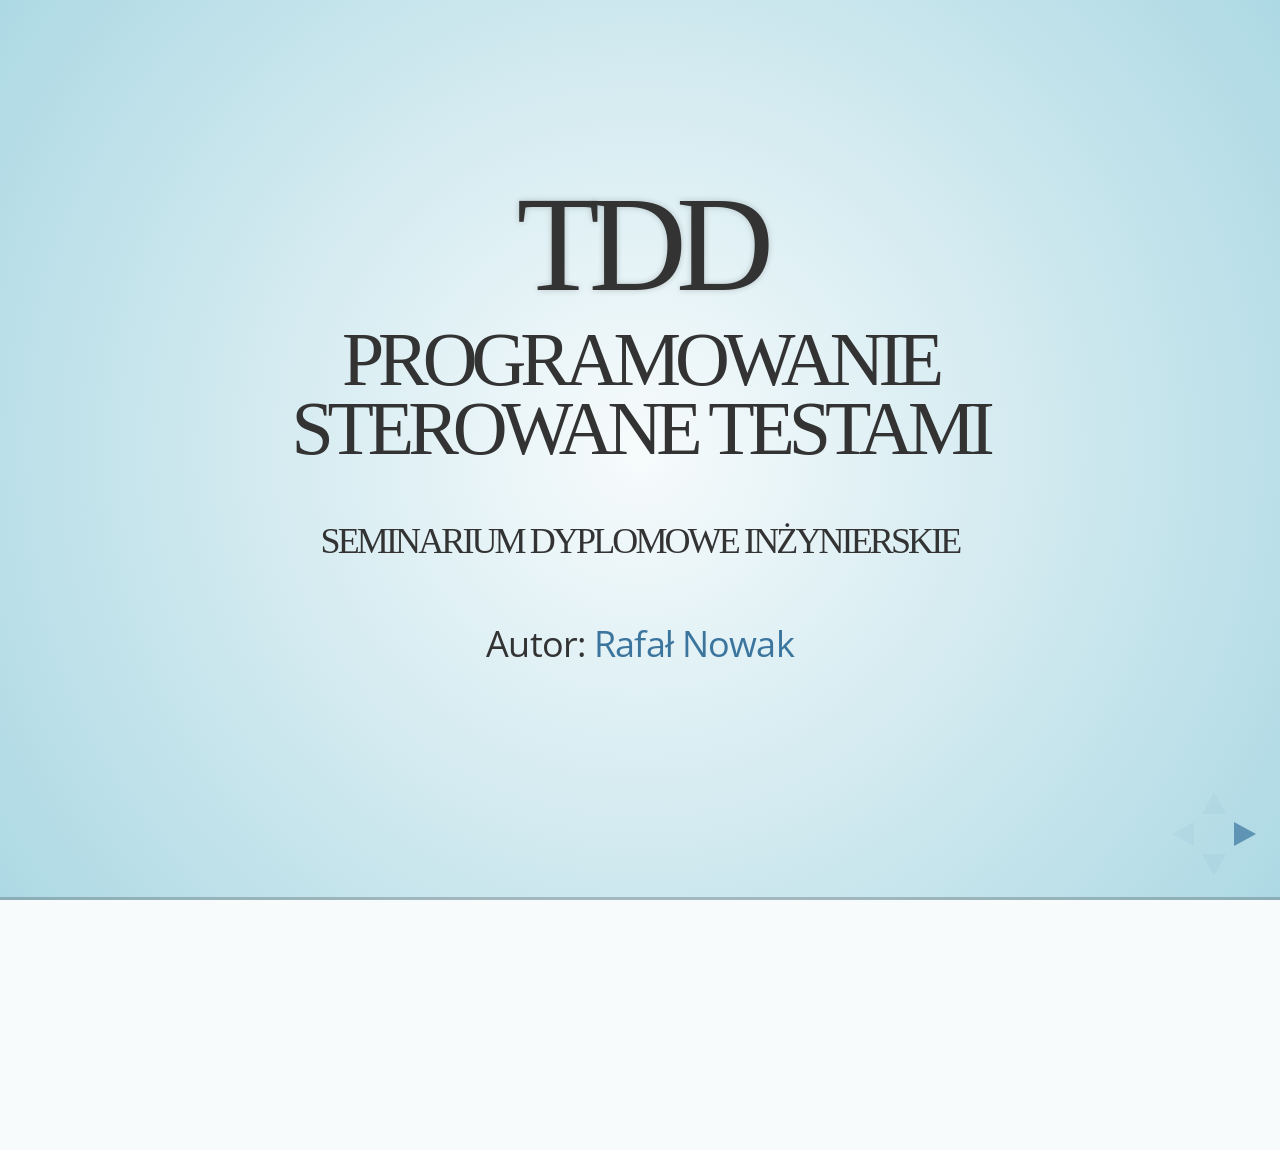
<file: index.html>
<!doctype html>
<html lang="en">

	<head>
		<meta charset="utf-8">

		<title>TDD - Programowanie Sterowane Testami - SDI</title>

		<meta name="description" content="Prezentacja utworzona na Seminarium Dyplomowe Inżynierskie - tematyka TDD">
		<meta name="author" content="Rafał Nowak">

		<meta name="apple-mobile-web-app-capable" content="yes" />
		<meta name="apple-mobile-web-app-status-bar-style" content="black-translucent" />

		<meta name="viewport" content="width=device-width, initial-scale=1.0, maximum-scale=1.0, user-scalable=no">

		<link rel="stylesheet" href="css/reveal.min.css">
		<link rel="stylesheet" href="css/theme/sky.css" id="theme">

		<!-- For syntax highlighting -->
		<link rel="stylesheet" href="lib/css/zenburn.css">

		<!-- moje style -->
		<link rel="stylesheet" href="lib/css/tdd.css">

		<!-- If the query includes 'print-pdf', include the PDF print sheet -->
		<script>
			if( window.location.search.match( /print-pdf/gi ) ) {
				var link = document.createElement( 'link' );
				link.rel = 'stylesheet';
				link.type = 'text/css';
				link.href = 'css/print/pdf.css';
				document.getElementsByTagName( 'head' )[0].appendChild( link );
			}
		</script>

		<!--[if lt IE 9]>
		<script src="lib/js/html5shiv.js"></script>
		<![endif]-->
	</head>

	<body>

		<div class="reveal">

			<!-- Any section element inside of this container is displayed as a slide -->
			<div class="slides">
				<section>
					<h1>TDD</h1>
					<h2>Programowanie sterowane testami</h2>
					<br/>
					<h5>Seminarium dyplomowe inżynierskie</h5>
					<br/>
					<p>
						Autor: <a href="http://rnowak.info">Rafał Nowak</a>
					</p>
				</section>

				<section>
					<h2>Agenda</h2>
					<ol>
						<li>Motywacja dla testów</li>
						<li>TDD - co to jest?</li>
						<li>Jak to zastosować?</li>
						<li>Zalety i wady TDD - podsumowanie</li>
					</ol>

					<aside class="notes">
						<ul>
							<li>Plan opowieści o TDD jest następujący: przedstawię motywację, która spowodowała, że taka metodyka w ogóle powstała</li>
							<li>Opowiem o samych testach automatycznych i przewagach nad testami manualnymi, do tego porównanie ich zalet i wad</li>
							<li>Następnie krótko przedstawię sposób w jaki można zastosować TDD</li>
							<li>W podsumowaniu opowiem o zaletach i wadach podejścia TDD</li>
						</ul>
					</aside>
				</section>

				<section>
					<section>
						<h2>Motywacja</h2>
						<p>
							Czyli dlaczego w ogóle warto zainteresować się testami automatycznymi i TDD w szczególności?
						</p>
						<aside class="notes">
							Wstęp do motywacji stojącej za testami automatycznymi oraz TDD.
						</aside>
					</section>

					<section>
						<h2>Potrzeba testowania</h2>
						<p>Dlaczego aplikacja powinna posiadać testy automatyczne?</p>
						<ul>
							<li class="fragment">Poziom złożoności oprogramowania jest coraz wyższy</li>
							<ul>
									<li class="fragment">Kilkaset tysięcy albo nawet kilka milionów linii kodu</li>
							</ul>
							<li class="fragment">Aplikacje często składają się z wielu modułów i warstw</li>
							<ul>
									<li class="fragment">Ale małe aplikacje również odnoszą korzyść</li>
							</ul>
							<li class="fragment">Zmienny zespół pracujący nad projektem</li>
							<li class="fragment">Projekty utrzymaniowe</li>
						</ul>
						<aside class="notes">
							<ul>
								<li>Aplikacje stają się na tyle duże, że konieczne jest ich rozdzielanie na wiele modułów i warstw</li>
								<li>Nad każdym z takich modułów i ich warstw może pracować inny zespół</li>
								<li>Zespół taki co gorsza potrafi się zmienić w czasie trwania projektu</li>
								<li>A innym razem do projektu trzeba powrócić po dużym okresie bezczynności</li>
							</ul>
						</aside>
					</section>

					<section>
						<h2>Co zyskujemy dzięki testom?</h2>
						<ul>
							<li class="fragment">Pewność, że kod działa zgodnie z założeniami</li>
							<li class="fragment">Specyfikacja działania</li>
							<li class="fragment">"Siatka bezpieczeństwa"</li>
						</ul>
						<aside class="notes">
							<ul>
								<li>Testy powodują, że wiemy iż funkcjonalność, którą piszemy jest prawidłowa, gdyż testy przechodzą :)</li>
								<li>Co równie ważne, zestaw testów jednostkowych i integracyjnych może być traktowany jako specyfikacja pewnych funkcjonalności i tego jak działają.</li>
								<li>Zyskujemy dzięki nim większą pewność siebie.</li>
								<li>Dodatkowo stanowią swoistą siatkę bezpieczeństwa dla dalszego refaktoringu i innych zmian w kodzie.</li>
							</ul>
						</aside>
					</section>
				</section>

				<section>
					<section>
						<h2>Testy manualne?</h2>
					</section>

					<section>
						<h2>Różnice</h2>
						<ul>
							<li class="fragment">Skupiają się na testach funkcjonalności</li>
							<li class="fragment">Nie zawsze sprawdzają każdy warunek</li>
							<li class="fragment">Często wykonywane w innym zespole</li>
							<li class="fragment">Dłuższy czas oczekiwania na informację zwrotną</li>
							<li class="fragment">Wolniejsze</li>
							<li class="fragment">Droższe</li>
						</ul>
						<aside class="notes">
							<ul>
								<li>Testy manualne skupiają się na testowaniu całych funkcjonalności i ścieżek w aplikacji.</li>
								<li>Nie testują konkretnych metod, działają na zasadzie białej skrzynki.</li>
								<li>Czasem pewne warunki i dane wejściowe są pomijane - różne powody.</li>
								<li>Dłuższy czas pomiędzy powstaniem kodu a wynikiem testów.</li>
								<li>Efektywnie droższe w procesie niż tworzenie kodu testowego.</li>
						</aside>
					</section>

					<section>
						<h3>Dlatego testy automatyczne</h3><h3>zyskują na popularności</h3>
            <p>Jednak testy manualne nie zostają całkiem porzucone</p>
					</section>
				</section>

				<section>
					<section>
						<h2>Struktura testów</h2>
					</section>

					<section>
						<h2>Piramida testów</h2>
						<img width="500" height="530" style="border:none; background:none; box-shadow:none;" src="lib/img/testpyramid.png" alt="pyramid" />
					</section>

					<section>
						<h2>Odwrócona piramida</h2>
						<img width="500" height="530" style="border:none; background:none; box-shadow:none;" src="lib/img/cone.png" alt="cone" />
					</section>


					<section>
						<h2>"Antywzorzec"</h2>
						<img width="500" height="530" style="border:none; background:none; box-shadow:none;" src="lib/img/anti.png" alt="anti" />
					</section>
				</section>

				<section>
					<h2>Miejsce na TDD</h2>
					<p>U podstaw piramidy</p>

					<aside class="notes">
						<ul>
							<li>TDD opiera się na testach jednostkowych</li>
							<li>Dlatego, że są szybkie i dają natychmiastową odpowiedź</li>
							<li>Dzięki temu cały cykl tej metody jest bardzo krótki</li>
						</ul>
					</aside>
				</section>

				<section>
					<section>
						<h2>TDD</h2>
						<p>Czyli odmienne podejście</p>
						<ul>
							<li class="fragment">Najpierw powstaje test</li>
							<li class="fragment">Następnie powstaje kod</li>
							<li class="fragment">Na końcu następuje refaktoring</li>
						</ul>
						<aside class="notes">
							<ul>
								<li>TDD wymusza na programiście odmienny tok myślenia</li>
								<li>Należy skupić się na planowanej funckjonalności</li>
								<li>I tym jak powinna działać</li>
								<li>I na podstawie tego napisać odpowiednie testy.</li>
								<li>Na końcu refaktoring aby usunąć duplikację.</li>
							</ul>
						</aside>
					</section>
					<section>
						<h2>Historia</h2>
						<ul>
							<li class="fragment">eXtreme Programming - 1999</li>
							<li class="fragment">Kent Beck - Test Driven Development by Example - 2003</li>
						</ul>
						<aside class="notes">
							<ul>
								<li>Od początku związane z ruchem programowania ekstremalnego.</li>
								<li>Opisane i odkryte na nowo przez Kenta Becka w jego słynnej książce o danym tytule.</li>
								<li>Od tej pory znajduje coraz szersze grono entuzjastów, chociaż nie każdy daje się przekonać.</li>
						</aside>
					</section>
				</section>

				<section>
					<section>
						<h2>Prawa TDD</h2>
					</section>

					<section>
						<h2>1.</h2>
						<blockquote>
							Nie można napisać kodu produkcyjnego, dopóki nie istnieje test kończący się porażką.
						</blockquote>
					</section>

					<section>
						<h2>2.</h2>
						<blockquote>
							Nie należy pisać więcej kodu testowego niż jest to konieczne, aby któryś test zakończył się porażką.
						</blockquote>
					</section>

					<section>
						<h2>3.</h2>
						<blockquote>
							Należy pisać tylko tyle kodu produkcyjnego, aby powodował on, że testy zaczną kończyć się powodzeniem.
						</blockquote>
					</section>
				</section>

				<section>
					<h3>To one definiują cykl TDD</h3>
				</section>

				<section>
					<section>
						<h2>Podstawowy cykl TDD</h2>
						<p>Składa się z trzech powtarzanych faz</p>
						<ul>
							<li class="fragment highlight-red">Red</li>
							<li class="fragment highlight-green">Green</li>
							<li class="fragment grow">Refactor</li>
						</ul>

						<aside class="notes">
							Cykl TDD składa się z trzech podstawowych faz, które powtarzan są wielokrotnie podczas
							procesu tworzenia aplikacji.
						</aside>
					</section>
				</section>

				<section>
					<section data-background="#ff5a5a">
						<h2>Faza czerwona - "red"</h2>
						<img style="border:none; background:none; box-shadow:none;" src="lib/img/redtest.png" alt="redtest" />
					</section>

					<section data-background="#ff5a5a">
							<h2>Opis fazy</h2>
							<ul>
								<li class="fragment">Utworzenie testów, które <strong>nie przechodzą</strong></li>
								<li class="fragment">Nie warto pisać zbyt wielu "czerwonych" testów</li>
							</ul>

							<aside class="notes">
								<ul>
									<li>Wystarczy utworzyć jeden test, który nie kończy się powodzeniem.</li>
									<li>Czerwony, ponieważ tak pokazuje IDE :)</li>
									<li>Nie warto tworzyć zbyt wielu takich testów, aby cykl był krótki.</li>
								</ul>
							</aside>
					</section>

					<section data-background="#ff5a5a">
						<h2>Co zyskujemy?</h2>
						<ul>
							<li class="fragment">Gotowa specyfikacja</li>
							<li class="fragment">Skupienie się na projektowanym kodzie</li>
							<li class="fragment">Chwila na pomyślenie nad dalszym kierunkiem</li>
						</ul>

						<aside class="notes">
							<ul>
								<li>Test stanowi opis działania pewnej funkcjonalności.</li>
								<li>Pisząc test jako pierwszy skupiamy się na architekturze kodu.</li>
								<li>Dzięki temu jest czas na refleksę nad dalszą droga rozwoju funkcjonalności.</li>
							</ul>
						</aside>
					</section>
				</section>

				<section>
					<section data-background="#5aff5a">
						<h2>Faza zielona - "Green"</h2>
						<img style="border:none; background:none; box-shadow:none;" src="lib/img/greentest.png" alt="greentest" />
					</section>

					<section data-background="#5aff5a">
						<h2>Opis fazy</h2>
						<ul>
							<li class="fragment">Właściwy etap kodowania</li>
							<li class="fragment">Tworzymy tylko tyle kodu, aby test się udał</li>
							<li class="fragment">I nic więcej!</li>
						</ul>

						<aside class="notes">
							<ul>
								<li>Tutaj następuje całe programowanie funkcjonalności do testów.</li>
								<li>Nie można tworzyć więcej kodu niż powinniśmy, aby test przechodził.</li>
								<li>Wystarczy minimalna ilość kodu aby test był zielony.</li>
								<li>Refaktoring zostawiamy na potem.</li>
							</ul>
						</aside>
					</section>

					<section data-background="#5aff5a">
						<h2>Efekt</h2>
						<ul>
							<li class="fragment">Nowa funkcjonalność zaczyna działać</li>
							<li class="fragment">Nie zepsuto nic z dotychczasowego kodu</li>
						</ul>

						<aside class="notes">
							<ul>
								<li>Przechodzący test świadczy o tym, że to co napisaliśmy działa i jest poprawne.</li>
								<li>Uruchamiając cały zestaw testów zyskujemy pewność, że nic nie zepsuliśmy.</li>
								<li>Dlatego ważne jest aby testy były krótkie!</li>
							</ul>
						</aside>
					</section>
				</section>

				<section>
					<section>
						<h2>Faza "refactor"</h2>
					</section>

					<section>
						<h2>Czyli poprawianie nowego kodu</h2>
					</section>

					<section>
						<h2>Cele</h2>
						<ul>
							<li class="fragment">Usunięcie duplikacji</li>
							<li class="fragment">Reużywalność kodu</li>
							<li class="fragment">Osiągnięcie elegancji rozwiązania</li>
							<li class="fragment">Zmiana struktury metod i klas</li>
						</ul>

						<aside class="notes">
							<ul>
								<li>Wg praw TDD Kenta Becka nr 1 to usunięcie duplikacji.</li>
								<li>Staramy się, aby nowy kod był maksymalnie reużywalny.</li>
								<li>Dodatkowo dążymy do osiągnięcia elegancji rozwiązania.</li>
								<li>Często pociąga za sobą zmiany w strukturze kodu.</li>
							</ul>
						</aside>
					</section>
				</section>

				<section>
					<h2>Cykl TDD jest powtarzany wielokrotnie!</h2>
					<img style="border:none; background:none; box-shadow:none;" src="lib/img/cycle.png" alt="cycle" />

					<aside class="notes">
						Warto nadmienić, iż cały cykl powinien być bardzo krótki, dzięki współczesnym narzedziom wynosi wręcz
						kilka minut. Dobrze napisany test jednostkowy uruchamai się milisekundy.
					</aside>
				</section>

	<!--

				<section>
					<h2>Pretty Code</h2>
					<pre><code data-trim contenteditable>
function linkify( selector ) {
  if( supports3DTransforms ) {

    var nodes = document.querySelectorAll( selector );

    for( var i = 0, len = nodes.length; i &lt; len; i++ ) {
      var node = nodes[i];

      if( !node.className ) {
        node.className += ' roll';
      }
    }
  }
}

				<!-- <section>
					<h2>Export to PDF</h2>
					<p>Presentations can be <a href="https://github.com/hakimel/reveal.js#pdf-export">exported to PDF</a>, below is an example that's been uploaded to SlideShare.</p>
					<iframe id="slideshare" src="http://www.slideshare.net/slideshow/embed_code/13872948" width="455" height="356" style="margin:0;overflow:hidden;border:1px solid #CCC;border-width:1px 1px 0;margin-bottom:5px" allowfullscreen> </iframe>
					<script>
						document.getElementById('slideshare').attributeName = 'allowfullscreen';
					</script>
				</section> -->


				<section>
					<section>
						<h2>Zalety i wady</h2>
						<aside class="notes">
							<ul>
								<li>Nie jest to krystalicznie czyste rozwiązanie</li>
								<li>Wzbudza dużo kontrowersji</li>
								<li>Wymaga nowego sposobu myślenia</li>
							</ul>
						</aside>
					</section>

					<section>
						<h2>Zalety</h2>
						<ul>
							<li class="fragment">Szybka informacja zwrotna</li>
							<li class="fragment">Wysokie pokrycie testami</li>
							<li class="fragment">Niemal gotowa specyfikacja</li>
							<li class="fragment">Pewność siebie i kodu</li>
							<li class="fragment">Przemyślane i luźno powiązane klasy</li>
						</ul>
						<aside class="notes">
							<ul>
								<li>Cykl TDD jest bardzo krótki dlatego informacja o działaniu lub nie jest bardzo szybka</li>
								<li>Dzięki TDD prawie cały powstały kod jest od razu pokryty testami, dzięki czemu poziom tego pokrycia jest wysoki</li>
								<li>Działające przypadki testowe stanowią częśc specyfikacji systemu</li>
								<li>Najważniejsze jest to, że TDD zwiększa pewność siebie i powstałego kodu, dzięki temu wiadomo, że on działa</li>
								<li>Projekt klas i ich powiązań jest dużo bardziej elegancki, gdyż testy niejako to wymuszają.</li>
							</ul>
						</aside>
					</section>

					<section>
						<h2>Wady</h2>
						<ul>
							<li class="fragment">Wymaga zupełnie nowego podejścia</li>
							<li class="fragment">Wyższe początkowe koszty</li>
							<li class="fragment">Ryzyko "zabetonowania" kodu</li>
							<li class="fragment">Możliwy kod niskiej jakości</li>
						</ul>
						<aside class="notes">
							<ul>
								<li>TDD to zupełnie nowy sposób myślenia i kodzenia, wymaga przestawienia swojego umysłu na nowe tory.</li>
								<li>Koszty TDD mogą być z początku wysokie, ponieważ wymagane jest utworzenie testów jako pierwszych i może minąć wiele cykli, zanim powstanie pełnoprawny kod produkcyjny</li>
								<li>Jeśli testy zbyt mocno polegają na węwnetrznej implementacji klas, istnieje możliwość zabetonowania ich kodu, czyli napisania testów, które nie pozwalają na żadne zmiany i refaktoring</li>
								<li>Tak samo zbyt duży "overengineering" kodu może spowodować powstanie kodu, który będzie miał za dużo warstw abstrakcji i interfejsów, co ostatecznie zaciemnia cały projekt.</li>
							</ul>
						</aside>
					</section>

				</section>

				<section>
					<section>
						<h2>Źródła</h2>
					</section>

					<section>
						<h3>Kent Beck</h3>
						<h3>Test Driven Development: By Example</h3>
						<img width="260" height="325" src="lib/img/kentbeck.jpeg" alt="beck" />
					</section>

					<section>
						<h3>Robert C. Martin</h3>
						<h3>Clean Code</h3>
						<img width="260" height="325" src="lib/img/cleancode.jpeg" alt="cleancode" />
					</section>

					<section>
						<h3>Vincent Massol</h3>
						<h3>JUnit in Action</h3>
						<img width="260" height="325" src="lib/img/junit.jpg" alt="cleancode" />
					</section>

					<section>
						<h3>Martin Fowler</h3>
						<h3><a href="http://martinfowler.com/">http://martinfowler.com/</a></h3>
					</section>
				</section>

				<section>
					<h1>Dziękuję za uwagę</h1>
					<h3>Rafał Nowak / <a href="http://rnowak.info">rnowak.info</a> </h3>
					<p><a href="http://rafalnowak.github.io/TDD-Presentation">http://rafalnowak.github.io/TDD-Presentation</a></p>
				</section>

			</div>

		</div>

		<script src="lib/js/head.min.js"></script>
		<script src="js/reveal.min.js"></script>

		<script>

			// Full list of configuration options available here:
			// https://github.com/hakimel/reveal.js#configuration
			Reveal.initialize({
				controls: true,
				progress: true,
				history: true,
				center: true,

				theme: Reveal.getQueryHash().theme, // available themes are in /css/theme
				transition: Reveal.getQueryHash().transition || 'default', // default/cube/page/concave/zoom/linear/fade/none

				// Parallax scrolling
				// parallaxBackgroundImage: 'https://s3.amazonaws.com/hakim-static/reveal-js/reveal-parallax-1.jpg',
				// parallaxBackgroundSize: '2100px 900px',

				// Optional libraries used to extend on reveal.js
				dependencies: [
					{ src: 'lib/js/classList.js', condition: function() { return !document.body.classList; } },
					{ src: 'plugin/markdown/marked.js', condition: function() { return !!document.querySelector( '[data-markdown]' ); } },
					{ src: 'plugin/markdown/markdown.js', condition: function() { return !!document.querySelector( '[data-markdown]' ); } },
					{ src: 'plugin/highlight/highlight.js', async: true, callback: function() { hljs.initHighlightingOnLoad(); } },
					{ src: 'plugin/zoom-js/zoom.js', async: true, condition: function() { return !!document.body.classList; } },
					{ src: 'plugin/notes/notes.js', async: true, condition: function() { return !!document.body.classList; } }
				]
			});

		</script>

	</body>
</html>
</file>
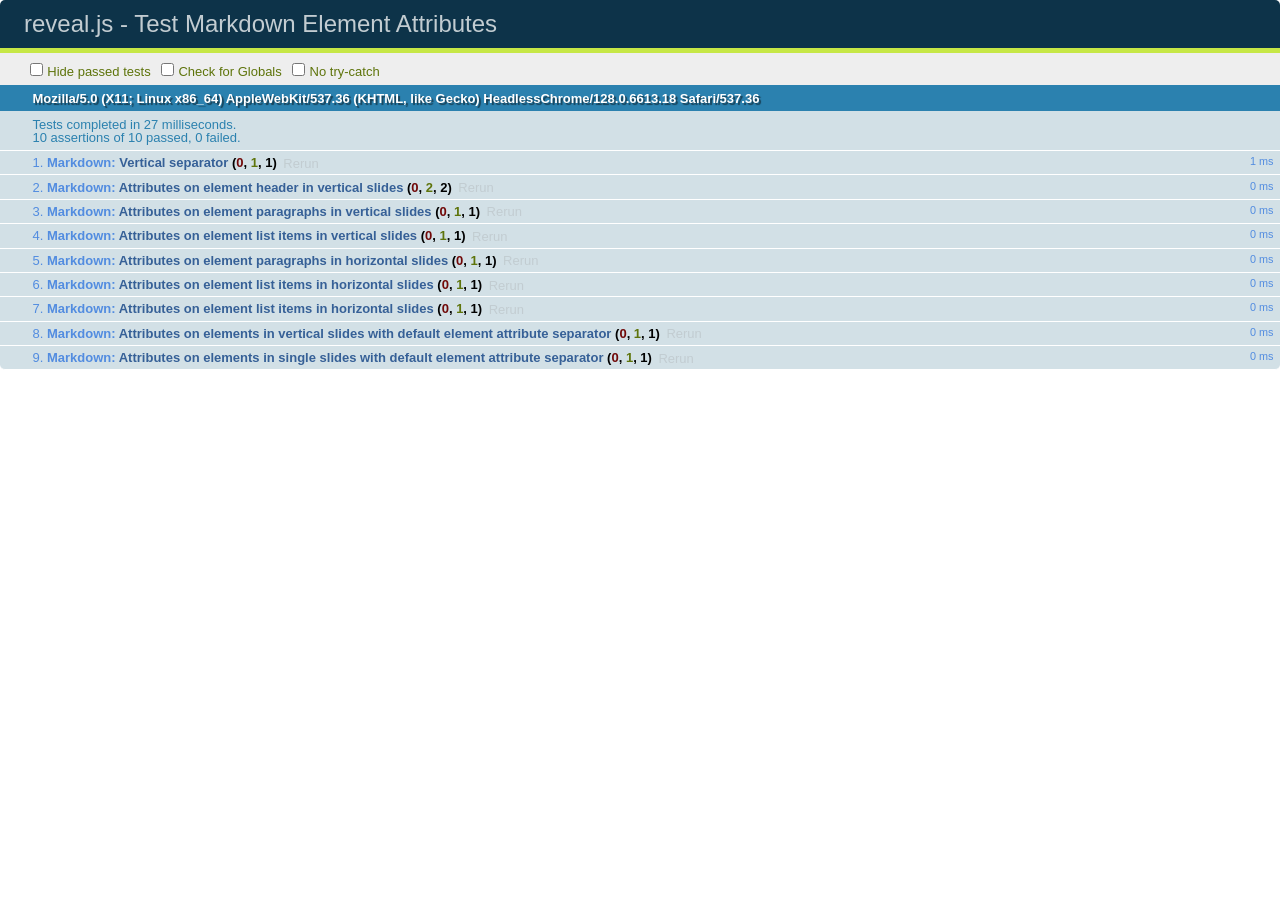
<file: test/test-markdown-element-attributes.html>
<!doctype html>
<html lang="en">

	<head>
		<meta charset="utf-8">

		<title>reveal.js - Test Markdown Element Attributes</title>

		<link rel="stylesheet" href="../css/reveal.min.css">
		<link rel="stylesheet" href="qunit-1.12.0.css">
	</head>

	<body style="overflow: auto;">

		<div id="qunit"></div>
		<div id="qunit-fixture"></div>

		<div class="reveal" style="display: none;">

			<div class="slides">

				<!-- <section data-markdown="example.md" data-separator="^\n\n\n" data-vertical="^\n\n"></section> -->

				<!-- Slides are separated by newline + three dashes + newline, vertical slides identical but two dashes -->
				<section data-markdown data-separator="^\n---\n$" data-vertical="^\n--\n$" data-element-attributes="{_\s*?([^}]+?)}">>
					<script type="text/template">
						## Slide 1.1
						<!-- {_class="fragment fade-out" data-fragment-index="1"} -->

						--

						## Slide 1.2
						<!-- {_class="fragment shrink"} -->

						Paragraph 1
						<!-- {_class="fragment grow"} -->

						Paragraph 2
						<!-- {_class="fragment grow"} -->

						- list item 1 <!-- {_class="fragment roll-in"} -->
						- list item 2 <!-- {_class="fragment roll-in"} -->
						- list item 3 <!-- {_class="fragment roll-in"} -->


						---

						## Slide 2


						Paragraph 1.2  
						multi-line <!-- {_class="fragment highlight-red"} -->

						Paragraph 2.2 <!-- {_class="fragment highlight-red"} -->

						Paragraph 2.3 <!-- {_class="fragment highlight-red"} -->

						Paragraph 2.4 <!-- {_class="fragment highlight-red"} -->

						- list item 1 <!-- {_class="fragment highlight-green"} -->
						- list item 2<!-- {_class="fragment highlight-green"} -->
						- list item 3<!-- {_class="fragment highlight-green"} -->
						- list item 4
						<!-- {_class="fragment highlight-green"} -->
						- list item 5<!-- {_class="fragment highlight-green"} -->

						Test

						![Example Picture](examples/assets/image2.png)
						<!-- {_class="reveal stretch"} -->

					</script>
				</section>



				<section 	data-markdown data-separator="^\n\n\n"
									data-vertical="^\n\n"
									data-notes="^Note:"
									data-charset="utf-8">
					<script type="text/template">
						# Test attributes in Markdown with default separator
						## Slide 1 Def <!-- .element: class="fragment highlight-red" data-fragment-index="1" -->


						## Slide 2 Def
						<!-- .element: class="fragment highlight-red" -->

					</script>
				</section>

				<section data-markdown>
				  <script type="text/template">
					## Hello world
					A paragraph
					<!-- .element: class="fragment highlight-blue" -->
				  </script>
				</section>

				<section data-markdown>
				  <script type="text/template">
					## Hello world

					Multiple  
					Line
					<!-- .element: class="fragment highlight-blue" -->
				  </script>
				</section>

				<section data-markdown>
				  <script type="text/template">
					## Hello world

					Test<!-- .element: class="fragment highlight-blue" -->

					More Test
				  </script>
				</section>


			</div>

		</div>

		<script src="../lib/js/head.min.js"></script>
		<script src="../js/reveal.min.js"></script>
		<script src="../plugin/markdown/marked.js"></script>
		<script src="../plugin/markdown/markdown.js"></script>
		<script src="qunit-1.12.0.js"></script>

		<script src="test-markdown-element-attributes.js"></script>

	</body>
</html>
</file>
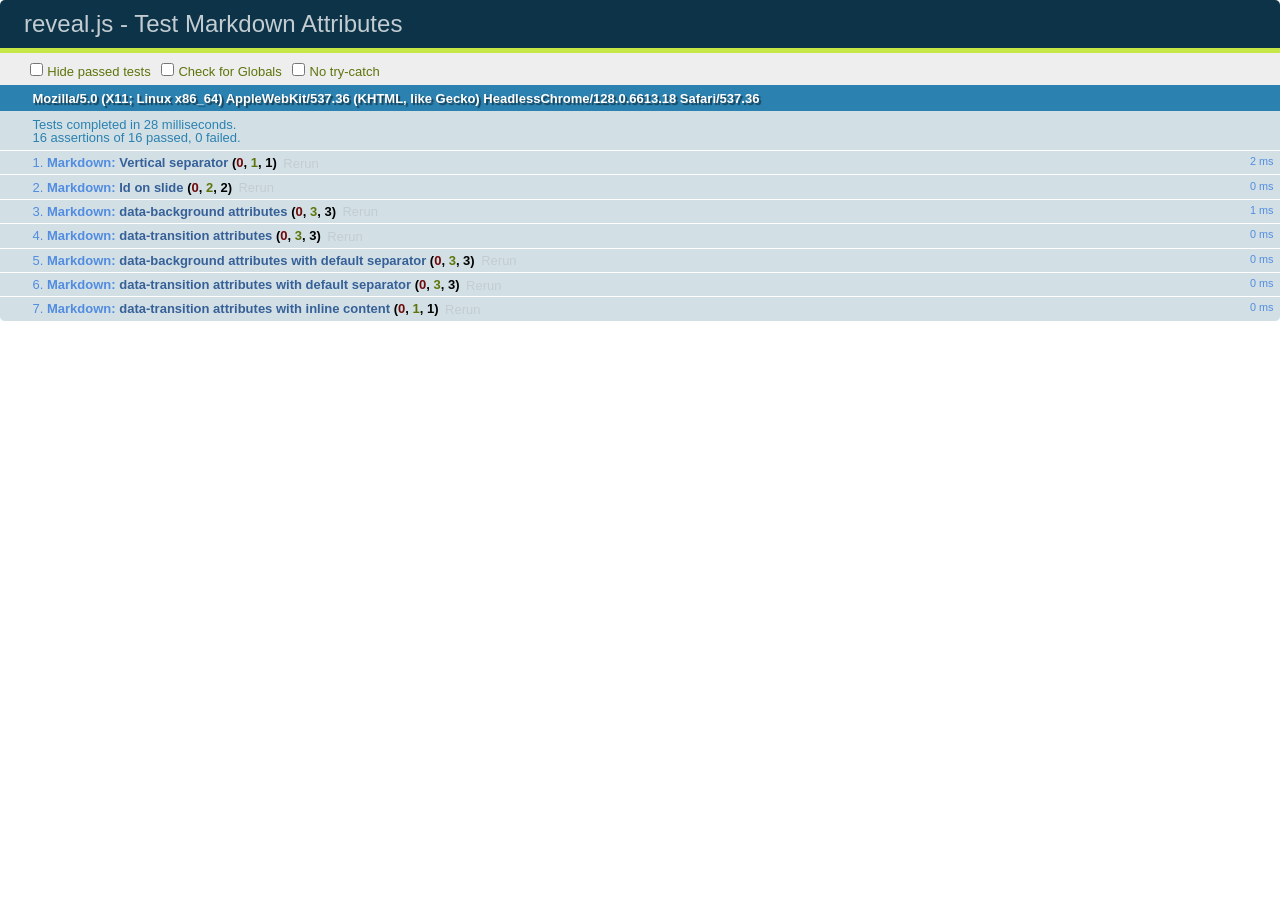
<file: test/test-markdown-slide-attributes.html>
<!doctype html>
<html lang="en">

	<head>
		<meta charset="utf-8">

		<title>reveal.js - Test Markdown Attributes</title>

		<link rel="stylesheet" href="../css/reveal.min.css">
		<link rel="stylesheet" href="qunit-1.12.0.css">
	</head>

	<body style="overflow: auto;">

		<div id="qunit"></div>
		<div id="qunit-fixture"></div>

		<div class="reveal" style="display: none;">

			<div class="slides">

				<!-- <section data-markdown="example.md" data-separator="^\n\n\n" data-vertical="^\n\n"></section> -->

				<!-- Slides are separated by three lines, vertical slides by two lines, attributes are one any line starting with (spaces and) two dashes -->
				<section 	data-markdown data-separator="^\n\n\n"
									data-vertical="^\n\n"
									data-notes="^Note:"
									data-attributes="--\s(.*?)$"
									data-charset="utf-8">
					<script type="text/template">
						# Test attributes in Markdown
						## Slide 1



						## Slide 2
						<!-- -- id="slide2" data-transition="zoom" data-background="#A0C66B" -->


						## Slide 2.1
						<!-- -- data-background="#ff0000" data-transition="fade" -->


						## Slide 2.2
						[Link to Slide2](#/slide2)



						## Slide 3
						<!-- -- data-transition="zoom" data-background="#C6916B" -->



						## Slide 4
					</script>
				</section>

				<section 	data-markdown data-separator="^\n\n\n"
									data-vertical="^\n\n"
									data-notes="^Note:"
									data-charset="utf-8">
					<script type="text/template">
						# Test attributes in Markdown with default separator
						## Slide 1 Def



						## Slide 2 Def
						<!-- .slide: id="slide2def" data-transition="concave" data-background="#A7C66B" -->


						## Slide 2.1 Def
						<!-- .slide: data-background="#f70000" data-transition="page" -->


						## Slide 2.2 Def
						[Link to Slide2](#/slide2def)



						## Slide 3 Def
						<!-- .slide: data-transition="concave" data-background="#C7916B" -->



						## Slide 4
					</script>
				</section>

				<section data-markdown>
					<script type="text/template">
						<!-- .slide: data-background="#ff0000" -->
						## Hello world
					</script>
				</section>

				<section data-markdown>
					<script type="text/template">
						## Hello world
						<!-- .slide: data-background="#ff0000" -->
					</script>
				</section>

				<section data-markdown>
					<script type="text/template">
						## Hello world

						Test
						<!-- .slide: data-background="#ff0000" -->

						More Test
					</script>
				</section>

			</div>

		</div>

		<script src="../lib/js/head.min.js"></script>
		<script src="../js/reveal.min.js"></script>
		<script src="../plugin/markdown/marked.js"></script>
		<script src="../plugin/markdown/markdown.js"></script>
		<script src="qunit-1.12.0.js"></script>

		<script src="test-markdown-slide-attributes.js"></script>

	</body>
</html>
</file>
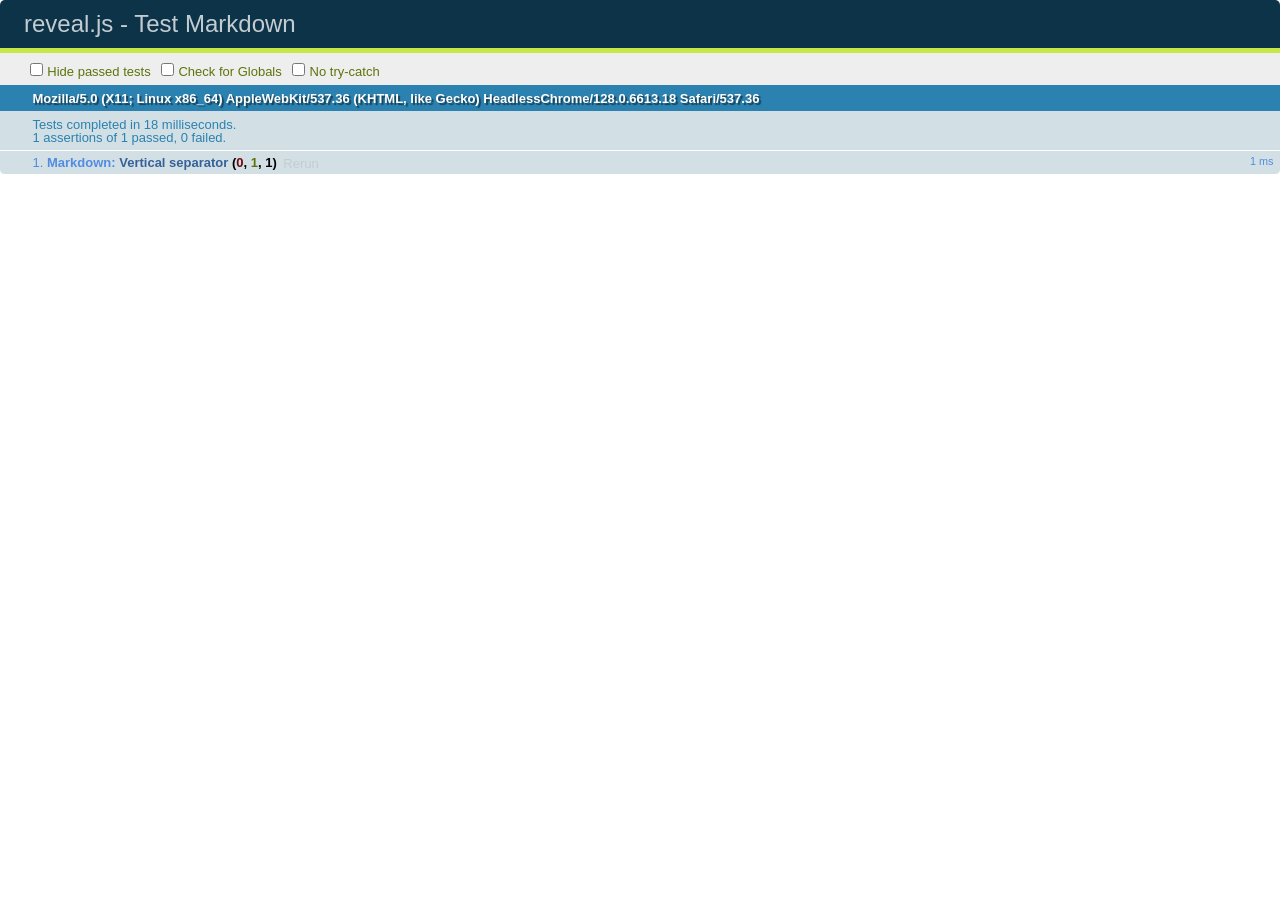
<file: test/test-markdown.html>
<!doctype html>
<html lang="en">

	<head>
		<meta charset="utf-8">

		<title>reveal.js - Test Markdown</title>

		<link rel="stylesheet" href="../css/reveal.min.css">
		<link rel="stylesheet" href="qunit-1.12.0.css">
	</head>

	<body style="overflow: auto;">

		<div id="qunit"></div>
  		<div id="qunit-fixture"></div>

		<div class="reveal" style="display: none;">

			<div class="slides">

				<!-- <section data-markdown="example.md" data-separator="^\n\n\n" data-vertical="^\n\n"></section> -->

				<!-- Slides are separated by newline + three dashes + newline, vertical slides identical but two dashes -->
				<section data-markdown data-separator="^\n---\n$" data-vertical="^\n--\n$">
					<script type="text/template">
						## Slide 1.1

						--

						## Slide 1.2

						---

						## Slide 2
					</script>
				</section>

			</div>

		</div>

		<script src="../lib/js/head.min.js"></script>
		<script src="../js/reveal.min.js"></script>
		<script src="../plugin/markdown/marked.js"></script>
		<script src="../plugin/markdown/markdown.js"></script>
		<script src="qunit-1.12.0.js"></script>

		<script src="test-markdown.js"></script>

	</body>
</html>
</file>
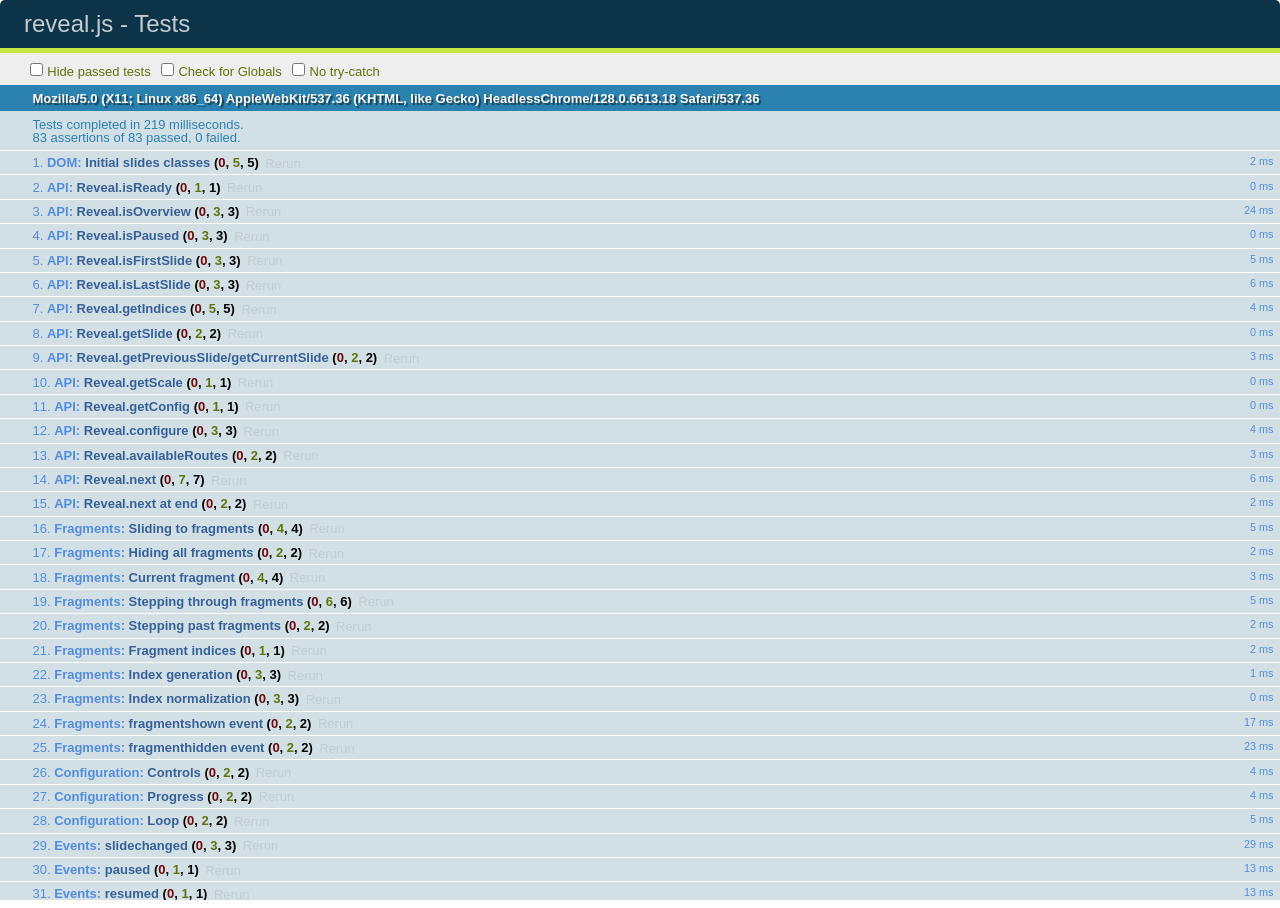
<file: test/test.html>
<!doctype html>
<html lang="en">

	<head>
		<meta charset="utf-8">

		<title>reveal.js - Tests</title>

		<link rel="stylesheet" href="../css/reveal.min.css">
		<link rel="stylesheet" href="qunit-1.12.0.css">
	</head>

	<body style="overflow: auto;">

		<div id="qunit"></div>
  		<div id="qunit-fixture"></div>

		<div class="reveal" style="display: none;">

			<div class="slides">

				<section>
					<h1>1</h1>
				</section>

				<section>
					<section>
						<h1>2.1</h1>
					</section>
					<section>
						<h1>2.2</h1>
					</section>
					<section>
						<h1>2.3</h1>
					</section>
				</section>

				<section id="fragment-slides">
					<section>
						<h1>3.1</h1>
						<ul>
							<li class="fragment">4.1</li>
							<li class="fragment">4.2</li>
							<li class="fragment">4.3</li>
						</ul>
					</section>

					<section>
						<h1>3.2</h1>
						<ul>
							<li class="fragment" data-fragment-index="0">4.1</li>
							<li class="fragment" data-fragment-index="0">4.2</li>
						</ul>
					</section>

					<section>
						<h1>3.3</h1>
						<ul>
							<li class="fragment" data-fragment-index="1">3.3.1</li>
							<li class="fragment" data-fragment-index="4">3.3.2</li>
							<li class="fragment" data-fragment-index="4">3.3.3</li>
						</ul>
					</section>
				</section>

				<section>
					<h1>4</h1>
				</section>

			</div>

		</div>

		<script src="../lib/js/head.min.js"></script>
		<script src="../js/reveal.min.js"></script>
		<script src="qunit-1.12.0.js"></script>

		<script src="test.js"></script>

	</body>
</html>
</file>
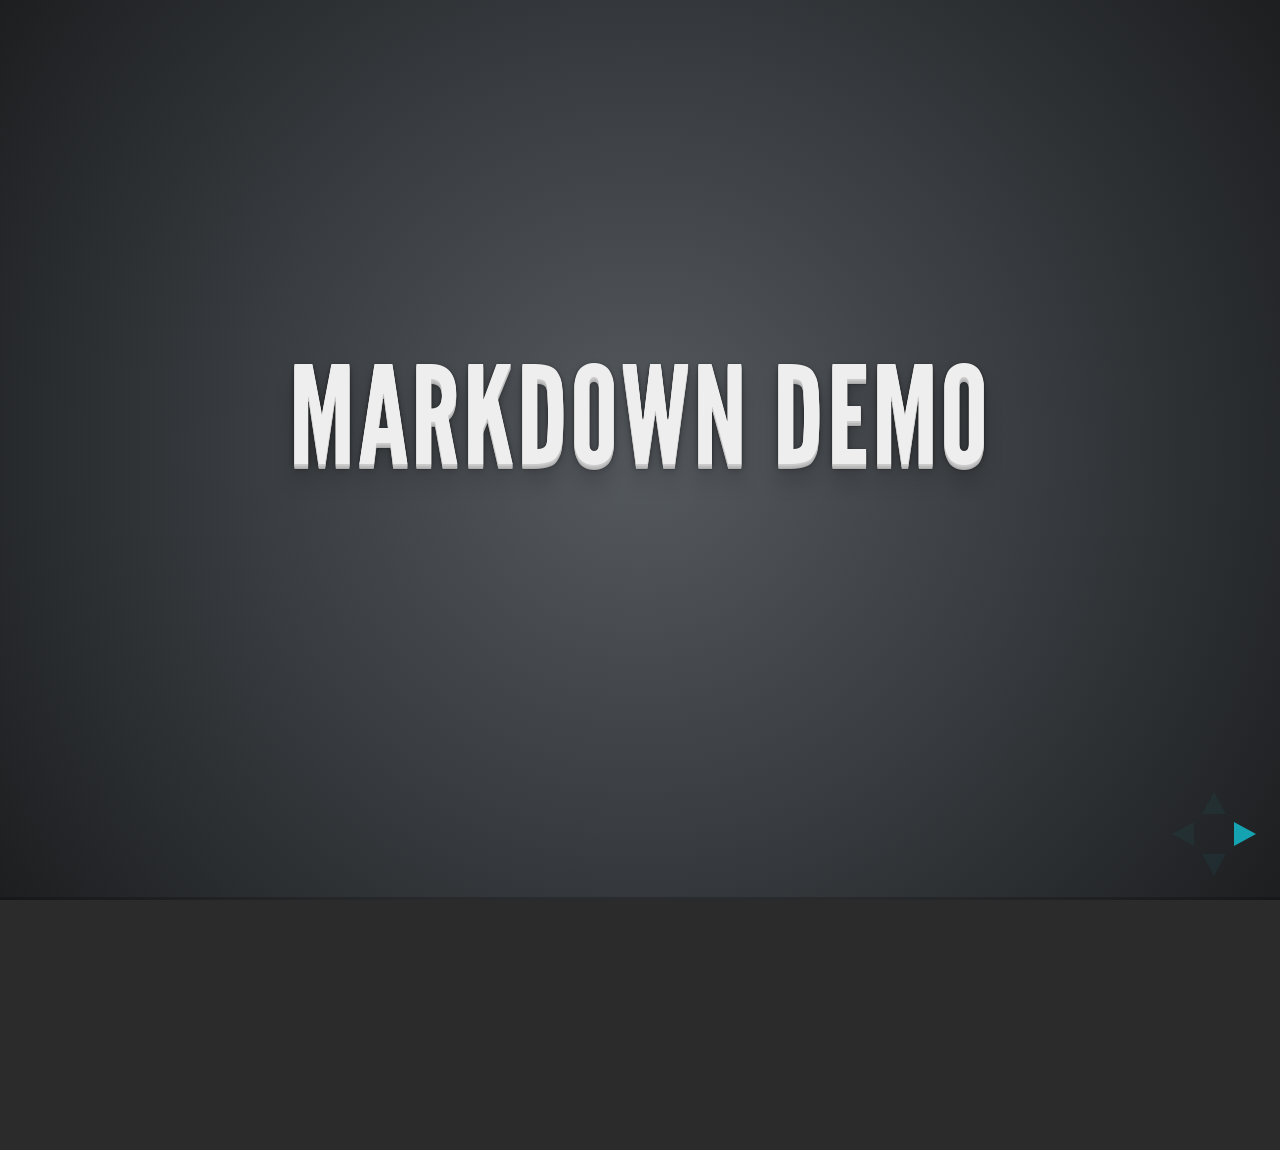
<file: plugin/markdown/example.html>
<!doctype html>
<html lang="en">

	<head>
		<meta charset="utf-8">

		<title>reveal.js - Markdown Demo</title>

		<link rel="stylesheet" href="../../css/reveal.css">
		<link rel="stylesheet" href="../../css/theme/default.css" id="theme">

        <link rel="stylesheet" href="../../lib/css/zenburn.css">
	</head>

	<body>

		<div class="reveal">

			<div class="slides">

                <!-- Use external markdown resource, separate slides by three newlines; vertical slides by two newlines -->
                <section data-markdown="example.md" data-separator="^\n\n\n" data-vertical="^\n\n"></section>

                <!-- Slides are separated by three dashes (quick 'n dirty regular expression) -->
                <section data-markdown data-separator="---">
                    <script type="text/template">
                        ## Demo 1
                        Slide 1
                        ---
                        ## Demo 1
                        Slide 2
                        ---
                        ## Demo 1
                        Slide 3
                    </script>
                </section>

                <!-- Slides are separated by newline + three dashes + newline, vertical slides identical but two dashes -->
                <section data-markdown data-separator="^\n---\n$" data-vertical="^\n--\n$">
                    <script type="text/template">
                        ## Demo 2
                        Slide 1.1

                        --

                        ## Demo 2
                        Slide 1.2

                        ---

                        ## Demo 2
                        Slide 2
                    </script>
                </section>

                <!-- No "extra" slides, since there are no separators defined (so they'll become horizontal rulers) -->
                <section data-markdown>
                    <script type="text/template">
                        A

                        ---

                        B

                        ---

                        C
                    </script>
                </section>

                <!-- Slide attributes -->
                <section data-markdown>
                    <script type="text/template">
                        <!-- .slide: data-background="#000000" -->
                        ## Slide attributes
                    </script>
                </section>

                <!-- Element attributes -->
                <section data-markdown>
                    <script type="text/template">
                        ## Element attributes
                        - Item 1 <!-- .element: class="fragment" data-fragment-index="2" -->
                        - Item 2 <!-- .element: class="fragment" data-fragment-index="1" -->
                    </script>
                </section>

                <!-- Code -->
                <section data-markdown>
                    <script type="text/template">
                        ```php
                        public function foo()
                        {
                            $foo = array(
                                'bar' => 'bar'
                            )
                        }
                        ```
                    </script>
                </section>

            </div>
		</div>

		<script src="../../lib/js/head.min.js"></script>
		<script src="../../js/reveal.js"></script>

		<script>

			Reveal.initialize({
				controls: true,
				progress: true,
				history: true,
				center: true,

				// Optional libraries used to extend on reveal.js
				dependencies: [
					{ src: '../../lib/js/classList.js', condition: function() { return !document.body.classList; } },
					{ src: 'marked.js', condition: function() { return !!document.querySelector( '[data-markdown]' ); } },
                    { src: 'markdown.js', condition: function() { return !!document.querySelector( '[data-markdown]' ); } },
                    { src: '../highlight/highlight.js', async: true, callback: function() { hljs.initHighlightingOnLoad(); } },
					{ src: '../notes/notes.js' }
				]
			});

		</script>

	</body>
</html>
</file>
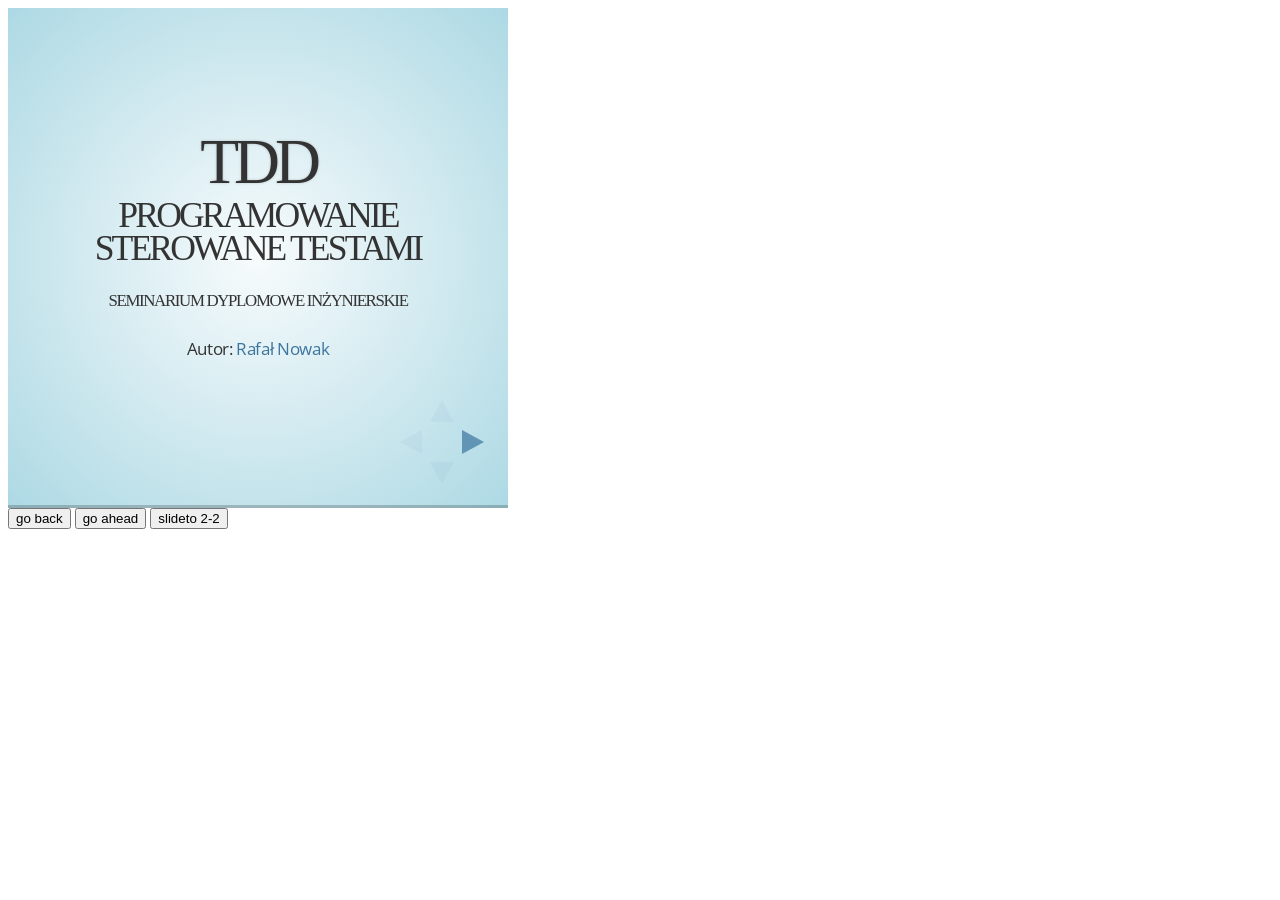
<file: plugin/postmessage/example.html>
<html>
	<body>

		<iframe id="reveal" src="../../index.html" style="border: 0;" width="500" height="500"></iframe>

		<div>
			<input id="back" type="button" value="go back"/>
			<input id="ahead" type="button" value="go ahead"/>
			<input id="slideto" type="button" value="slideto 2-2"/>
		</div>

		<script>

			(function (){

				var back = document.getElementById( 'back' ),
						ahead = document.getElementById( 'ahead' ),
						slideto = document.getElementById( 'slideto' ),
						reveal =  window.frames[0];

					back.addEventListener( 'click', function () {
						
					reveal.postMessage( JSON.stringify({method: 'prev', args: []}), '*' );
				}, false );

				ahead.addEventListener( 'click', function (){
					reveal.postMessage( JSON.stringify({method: 'next', args: []}), '*' );
				}, false );

				slideto.addEventListener( 'click', function (){
					reveal.postMessage( JSON.stringify({method: 'slide', args: [2,2]}), '*' );
				}, false );

			}());

		</script>

	</body>
</html>
</file>
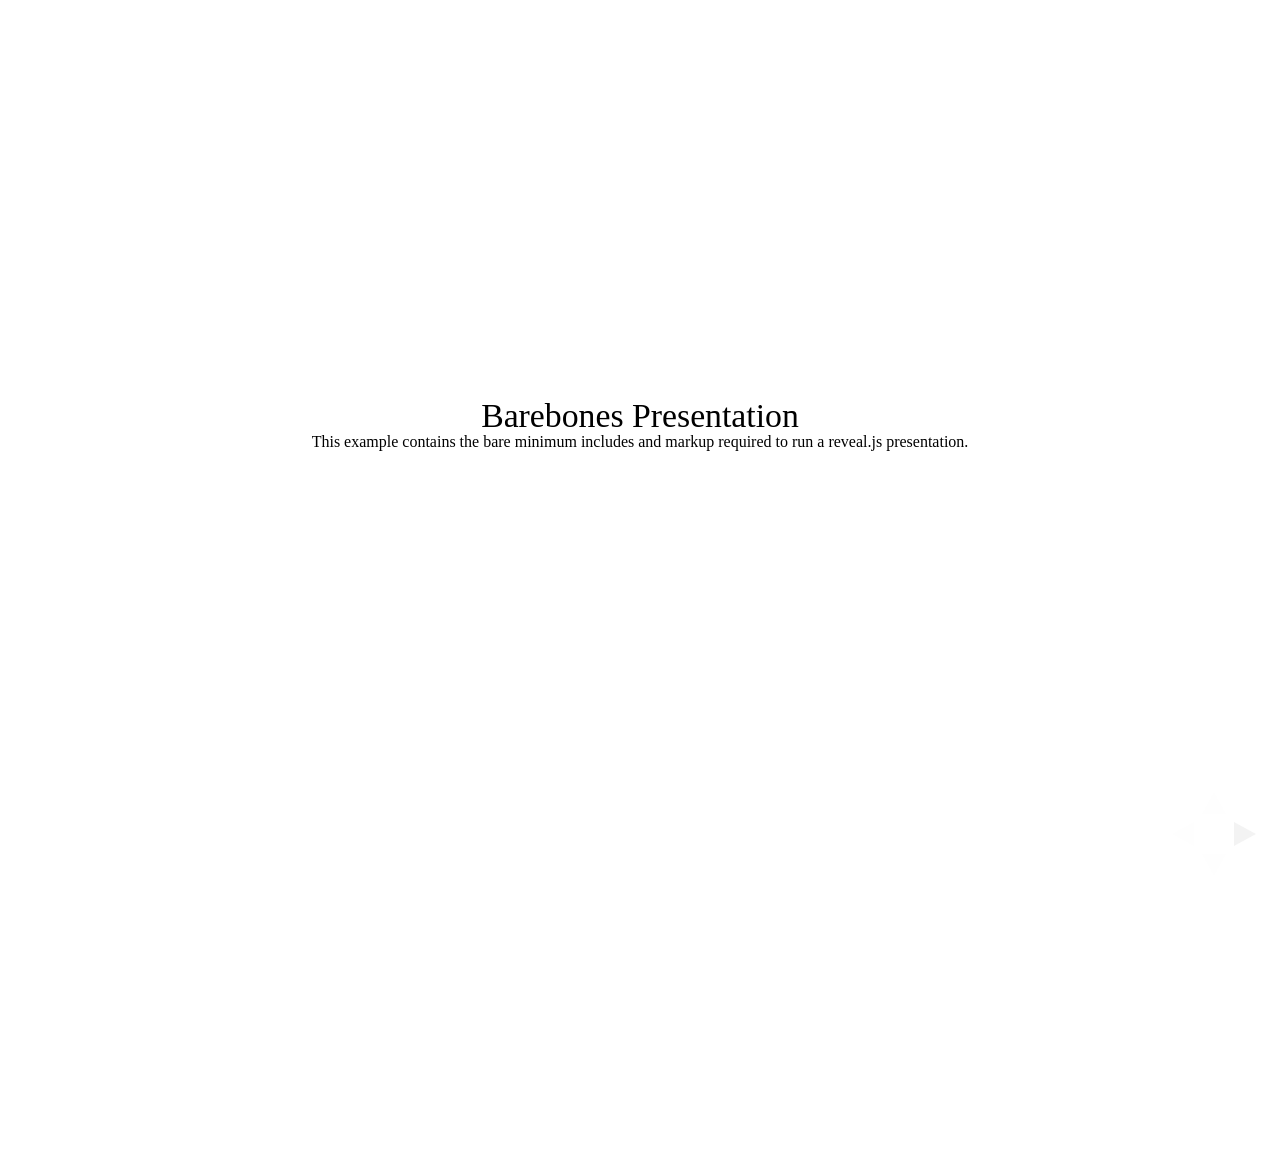
<file: test/examples/barebones.html>
<!doctype html>
<html lang="en">

	<head>
		<meta charset="utf-8">

		<title>reveal.js - Barebones</title>

		<link rel="stylesheet" href="../../css/reveal.min.css">
	</head>

	<body>

		<div class="reveal">

			<div class="slides">

				<section>
					<h2>Barebones Presentation</h2>
					<p>This example contains the bare minimum includes and markup required to run a reveal.js presentation.</p>
				</section>

				<section>
					<h2>No Theme</h2>
					<p>There's no theme included, so it will fall back on browser defaults.</p>
				</section>

			</div>

		</div>

		<script src="../../js/reveal.min.js"></script>

		<script>

			Reveal.initialize();

		</script>

	</body>
</html>
</file>
<file: css/theme/sky.css>
@import url(https://fonts.googleapis.com/css?family=Quicksand:400,700,400italic,700italic);
@import url(https://fonts.googleapis.com/css?family=Open+Sans:400italic,700italic,400,700);
/**
 * Sky theme for reveal.js.
 *
 * Copyright (C) 2011-2012 Hakim El Hattab, http://hakim.se
 */
.reveal a:not(.image) {
  line-height: 1.3em; }

/*********************************************
 * GLOBAL STYLES
 *********************************************/
body {
  background: #add9e4;
  background: -moz-radial-gradient(center, circle cover, #f7fbfc 0%, #add9e4 100%);
  background: -webkit-gradient(radial, center center, 0px, center center, 100%, color-stop(0%, #f7fbfc), color-stop(100%, #add9e4));
  background: -webkit-radial-gradient(center, circle cover, #f7fbfc 0%, #add9e4 100%);
  background: -o-radial-gradient(center, circle cover, #f7fbfc 0%, #add9e4 100%);
  background: -ms-radial-gradient(center, circle cover, #f7fbfc 0%, #add9e4 100%);
  background: radial-gradient(center, circle cover, #f7fbfc 0%, #add9e4 100%);
  background-color: #f7fbfc; }

.reveal {
  font-family: "Open Sans", sans-serif;
  font-size: 36px;
  font-weight: normal;
  letter-spacing: -0.02em;
  color: #333333; }

::selection {
  color: white;
  background: #134674;
  text-shadow: none; }

/*********************************************
 * HEADERS
 *********************************************/
.reveal h1,
.reveal h2,
.reveal h3,
.reveal h4,
.reveal h5,
.reveal h6 {
  margin: 0 0 20px 0;
  color: #333333;
  font-family: "Quicksand", sans-serif;
  line-height: 0.9em;
  letter-spacing: -0.08em;
  text-transform: uppercase;
  text-shadow: none; }

.reveal h1 {
  text-shadow: 0px 0px 6px rgba(0, 0, 0, 0.2); }

/*********************************************
 * LINKS
 *********************************************/
.reveal a:not(.image) {
  color: #3b759e;
  text-decoration: none;
  -webkit-transition: color .15s ease;
  -moz-transition: color .15s ease;
  -ms-transition: color .15s ease;
  -o-transition: color .15s ease;
  transition: color .15s ease; }

.reveal a:not(.image):hover {
  color: #74a7cb;
  text-shadow: none;
  border: none; }

.reveal .roll span:after {
  color: #fff;
  background: #264c66; }

/*********************************************
 * IMAGES
 *********************************************/
.reveal section img {
  margin: 15px 0px;
  background: rgba(255, 255, 255, 0.12);
  border: 4px solid #333333;
  box-shadow: 0 0 10px rgba(0, 0, 0, 0.15);
  -webkit-transition: all .2s linear;
  -moz-transition: all .2s linear;
  -ms-transition: all .2s linear;
  -o-transition: all .2s linear;
  transition: all .2s linear; }

.reveal a:hover img {
  background: rgba(255, 255, 255, 0.2);
  border-color: #3b759e;
  box-shadow: 0 0 20px rgba(0, 0, 0, 0.55); }

/*********************************************
 * NAVIGATION CONTROLS
 *********************************************/
.reveal .controls div.navigate-left,
.reveal .controls div.navigate-left.enabled {
  border-right-color: #3b759e; }

.reveal .controls div.navigate-right,
.reveal .controls div.navigate-right.enabled {
  border-left-color: #3b759e; }

.reveal .controls div.navigate-up,
.reveal .controls div.navigate-up.enabled {
  border-bottom-color: #3b759e; }

.reveal .controls div.navigate-down,
.reveal .controls div.navigate-down.enabled {
  border-top-color: #3b759e; }

.reveal .controls div.navigate-left.enabled:hover {
  border-right-color: #74a7cb; }

.reveal .controls div.navigate-right.enabled:hover {
  border-left-color: #74a7cb; }

.reveal .controls div.navigate-up.enabled:hover {
  border-bottom-color: #74a7cb; }

.reveal .controls div.navigate-down.enabled:hover {
  border-top-color: #74a7cb; }

/*********************************************
 * PROGRESS BAR
 *********************************************/
.reveal .progress {
  background: rgba(0, 0, 0, 0.2); }

.reveal .progress span {
  background: #3b759e;
  -webkit-transition: width 800ms cubic-bezier(0.26, 0.86, 0.44, 0.985);
  -moz-transition: width 800ms cubic-bezier(0.26, 0.86, 0.44, 0.985);
  -ms-transition: width 800ms cubic-bezier(0.26, 0.86, 0.44, 0.985);
  -o-transition: width 800ms cubic-bezier(0.26, 0.86, 0.44, 0.985);
  transition: width 800ms cubic-bezier(0.26, 0.86, 0.44, 0.985); }

/*********************************************
 * SLIDE NUMBER
 *********************************************/
.reveal .slide-number {
  color: #3b759e; }
</file>
<file: lib/css/zenburn.css>
/*

Zenburn style from voldmar.ru (c) Vladimir Epifanov <voldmar@voldmar.ru>
based on dark.css by Ivan Sagalaev

*/

pre code {
  display: block; padding: 0.5em;
  background: #3F3F3F;
  color: #DCDCDC;
}

pre .keyword,
pre .tag,
pre .css .class,
pre .css .id,
pre .lisp .title,
pre .nginx .title,
pre .request,
pre .status,
pre .clojure .attribute {
  color: #E3CEAB;
}

pre .django .template_tag,
pre .django .variable,
pre .django .filter .argument {
  color: #DCDCDC;
}

pre .number,
pre .date {
  color: #8CD0D3;
}

pre .dos .envvar,
pre .dos .stream,
pre .variable,
pre .apache .sqbracket {
  color: #EFDCBC;
}

pre .dos .flow,
pre .diff .change,
pre .python .exception,
pre .python .built_in,
pre .literal,
pre .tex .special {
  color: #EFEFAF;
}

pre .diff .chunk,
pre .subst {
  color: #8F8F8F;
}

pre .dos .keyword,
pre .python .decorator,
pre .title,
pre .haskell .type,
pre .diff .header,
pre .ruby .class .parent,
pre .apache .tag,
pre .nginx .built_in,
pre .tex .command,
pre .prompt {
    color: #efef8f;
}

pre .dos .winutils,
pre .ruby .symbol,
pre .ruby .symbol .string,
pre .ruby .string {
  color: #DCA3A3;
}

pre .diff .deletion,
pre .string,
pre .tag .value,
pre .preprocessor,
pre .built_in,
pre .sql .aggregate,
pre .javadoc,
pre .smalltalk .class,
pre .smalltalk .localvars,
pre .smalltalk .array,
pre .css .rules .value,
pre .attr_selector,
pre .pseudo,
pre .apache .cbracket,
pre .tex .formula {
  color: #CC9393;
}

pre .shebang,
pre .diff .addition,
pre .comment,
pre .java .annotation,
pre .template_comment,
pre .pi,
pre .doctype {
  color: #7F9F7F;
}

pre .coffeescript .javascript,
pre .javascript .xml,
pre .tex .formula,
pre .xml .javascript,
pre .xml .vbscript,
pre .xml .css,
pre .xml .cdata {
  opacity: 0.5;
}
</file>
<file: lib/css/tdd.css>
.reveal h1,
.reveal h2,
.reveal h3,
.reveal h4,
.reveal h5,
.reveal h6 {
  font-family: Ubuntu !important;
}
</file>
<file: css/reveal.css>
@charset "UTF-8";

/*!
 * reveal.js
 * http://lab.hakim.se/reveal-js
 * MIT licensed
 *
 * Copyright (C) 2014 Hakim El Hattab, http://hakim.se
 */


/*********************************************
 * RESET STYLES
 *********************************************/

html, body, .reveal div, .reveal span, .reveal applet, .reveal object, .reveal iframe,
.reveal h1, .reveal h2, .reveal h3, .reveal h4, .reveal h5, .reveal h6, .reveal p, .reveal blockquote, .reveal pre,
.reveal a, .reveal abbr, .reveal acronym, .reveal address, .reveal big, .reveal cite, .reveal code,
.reveal del, .reveal dfn, .reveal em, .reveal img, .reveal ins, .reveal kbd, .reveal q, .reveal s, .reveal samp,
.reveal small, .reveal strike, .reveal strong, .reveal sub, .reveal sup, .reveal tt, .reveal var,
.reveal b, .reveal u, .reveal i, .reveal center,
.reveal dl, .reveal dt, .reveal dd, .reveal ol, .reveal ul, .reveal li,
.reveal fieldset, .reveal form, .reveal label, .reveal legend,
.reveal table, .reveal caption, .reveal tbody, .reveal tfoot, .reveal thead, .reveal tr, .reveal th, .reveal td,
.reveal article, .reveal aside, .reveal canvas, .reveal details, .reveal embed,
.reveal figure, .reveal figcaption, .reveal footer, .reveal header, .reveal hgroup,
.reveal menu, .reveal nav, .reveal output, .reveal ruby, .reveal section, .reveal summary,
.reveal time, .reveal mark, .reveal audio, video {
	margin: 0;
	padding: 0;
	border: 0;
	font-size: 100%;
	font: inherit;
	vertical-align: baseline;
}

.reveal article, .reveal aside, .reveal details, .reveal figcaption, .reveal figure,
.reveal footer, .reveal header, .reveal hgroup, .reveal menu, .reveal nav, .reveal section {
	display: block;
}


/*********************************************
 * GLOBAL STYLES
 *********************************************/

html,
body {
	width: 100%;
	height: 100%;
	overflow: hidden;
}

body {
	position: relative;
	line-height: 1;
}

::selection {
	background: #FF5E99;
	color: #fff;
	text-shadow: none;
}


/*********************************************
 * HEADERS
 *********************************************/

.reveal h1,
.reveal h2,
.reveal h3,
.reveal h4,
.reveal h5,
.reveal h6 {
	-webkit-hyphens: auto;
	   -moz-hyphens: auto;
	        hyphens: auto;

	word-wrap: break-word;
	line-height: 1;
}

.reveal h1 { font-size: 3.77em; }
.reveal h2 { font-size: 2.11em;	}
.reveal h3 { font-size: 1.55em;	}
.reveal h4 { font-size: 1em;	}


/*********************************************
 * VIEW FRAGMENTS
 *********************************************/

.reveal .slides section .fragment {
	opacity: 0;

	-webkit-transition: all .2s ease;
	   -moz-transition: all .2s ease;
	    -ms-transition: all .2s ease;
	     -o-transition: all .2s ease;
	        transition: all .2s ease;
}
	.reveal .slides section .fragment.visible {
		opacity: 1;
	}

.reveal .slides section .fragment.grow {
	opacity: 1;
}
	.reveal .slides section .fragment.grow.visible {
		-webkit-transform: scale( 1.3 );
		   -moz-transform: scale( 1.3 );
		    -ms-transform: scale( 1.3 );
		     -o-transform: scale( 1.3 );
		        transform: scale( 1.3 );
	}

.reveal .slides section .fragment.shrink {
	opacity: 1;
}
	.reveal .slides section .fragment.shrink.visible {
		-webkit-transform: scale( 0.7 );
		   -moz-transform: scale( 0.7 );
		    -ms-transform: scale( 0.7 );
		     -o-transform: scale( 0.7 );
		        transform: scale( 0.7 );
	}

.reveal .slides section .fragment.zoom-in {
	opacity: 0;

	-webkit-transform: scale( 0.1 );
	   -moz-transform: scale( 0.1 );
	    -ms-transform: scale( 0.1 );
	     -o-transform: scale( 0.1 );
	        transform: scale( 0.1 );
}

	.reveal .slides section .fragment.zoom-in.visible {
		opacity: 1;

		-webkit-transform: scale( 1 );
		   -moz-transform: scale( 1 );
		    -ms-transform: scale( 1 );
		     -o-transform: scale( 1 );
		        transform: scale( 1 );
	}

.reveal .slides section .fragment.roll-in {
	opacity: 0;

	-webkit-transform: rotateX( 90deg );
	   -moz-transform: rotateX( 90deg );
	    -ms-transform: rotateX( 90deg );
	     -o-transform: rotateX( 90deg );
	        transform: rotateX( 90deg );
}
	.reveal .slides section .fragment.roll-in.visible {
		opacity: 1;

		-webkit-transform: rotateX( 0 );
		   -moz-transform: rotateX( 0 );
		    -ms-transform: rotateX( 0 );
		     -o-transform: rotateX( 0 );
		        transform: rotateX( 0 );
	}

.reveal .slides section .fragment.fade-out {
	opacity: 1;
}
	.reveal .slides section .fragment.fade-out.visible {
		opacity: 0;
	}

.reveal .slides section .fragment.semi-fade-out {
	opacity: 1;
}
	.reveal .slides section .fragment.semi-fade-out.visible {
		opacity: 0.5;
	}

.reveal .slides section .fragment.current-visible {
	opacity:0;
}

.reveal .slides section .fragment.current-visible.current-fragment {
	opacity:1;
}

.reveal .slides section .fragment.highlight-red,
.reveal .slides section .fragment.highlight-current-red,
.reveal .slides section .fragment.highlight-green,
.reveal .slides section .fragment.highlight-current-green,
.reveal .slides section .fragment.highlight-blue,
.reveal .slides section .fragment.highlight-current-blue {
	opacity: 1;
}
	.reveal .slides section .fragment.highlight-red.visible {
		color: #ff2c2d
	}
	.reveal .slides section .fragment.highlight-green.visible {
		color: #17ff2e;
	}
	.reveal .slides section .fragment.highlight-blue.visible {
		color: #1b91ff;
	}

.reveal .slides section .fragment.highlight-current-red.current-fragment {
	color: #ff2c2d
}
.reveal .slides section .fragment.highlight-current-green.current-fragment {
	color: #17ff2e;
}
.reveal .slides section .fragment.highlight-current-blue.current-fragment {
	color: #1b91ff;
}


/*********************************************
 * DEFAULT ELEMENT STYLES
 *********************************************/

/* Fixes issue in Chrome where italic fonts did not appear when printing to PDF */
.reveal:after {
  content: '';
  font-style: italic;
}

.reveal iframe {
	z-index: 1;
}

/* Ensure certain elements are never larger than the slide itself */
.reveal img,
.reveal video,
.reveal iframe {
	max-width: 95%;
	max-height: 95%;
}

/** Prevents layering issues in certain browser/transition combinations */
.reveal a {
	position: relative;
}

.reveal strong,
.reveal b {
	font-weight: bold;
}

.reveal em,
.reveal i {
	font-style: italic;
}

.reveal ol,
.reveal ul {
	display: inline-block;

	text-align: left;
	margin: 0 0 0 1em;
}

.reveal ol {
	list-style-type: decimal;
}

.reveal ul {
	list-style-type: disc;
}

.reveal ul ul {
	list-style-type: square;
}

.reveal ul ul ul {
	list-style-type: circle;
}

.reveal ul ul,
.reveal ul ol,
.reveal ol ol,
.reveal ol ul {
	display: block;
	margin-left: 40px;
}

.reveal p {
	margin-bottom: 10px;
	line-height: 1.2em;
}

.reveal q,
.reveal blockquote {
	quotes: none;
}

.reveal blockquote {
	display: block;
	position: relative;
	width: 70%;
	margin: 5px auto;
	padding: 5px;

	font-style: italic;
	background: rgba(255, 255, 255, 0.05);
	box-shadow: 0px 0px 2px rgba(0,0,0,0.2);
}
	.reveal blockquote p:first-child,
	.reveal blockquote p:last-child {
		display: inline-block;
	}

.reveal q {
	font-style: italic;
}

.reveal pre {
	display: block;
	position: relative;
	width: 90%;
	margin: 15px auto;

	text-align: left;
	font-size: 0.55em;
	font-family: monospace;
	line-height: 1.2em;

	word-wrap: break-word;

	box-shadow: 0px 0px 6px rgba(0,0,0,0.3);
}
.reveal code {
	font-family: monospace;
}
.reveal pre code {
	padding: 5px;
	overflow: auto;
	max-height: 400px;
	word-wrap: normal;
}
.reveal pre.stretch code {
	height: 100%;
	max-height: 100%;

	-webkit-box-sizing: border-box;
	   -moz-box-sizing: border-box;
	        box-sizing: border-box;
}

.reveal table th,
.reveal table td {
	text-align: left;
	padding-right: .3em;
}

.reveal table th {
	font-weight: bold;
}

.reveal sup {
	vertical-align: super;
}
.reveal sub {
	vertical-align: sub;
}

.reveal small {
	display: inline-block;
	font-size: 0.6em;
	line-height: 1.2em;
	vertical-align: top;
}

.reveal small * {
	vertical-align: top;
}

.reveal .stretch {
	max-width: none;
	max-height: none;
}


/*********************************************
 * CONTROLS
 *********************************************/

.reveal .controls {
	display: none;
	position: fixed;
	width: 110px;
	height: 110px;
	z-index: 30;
	right: 10px;
	bottom: 10px;
}

.reveal .controls div {
	position: absolute;
	opacity: 0.05;
	width: 0;
	height: 0;
	border: 12px solid transparent;

	-moz-transform: scale(.9999);

	-webkit-transition: all 0.2s ease;
	   -moz-transition: all 0.2s ease;
	    -ms-transition: all 0.2s ease;
	     -o-transition: all 0.2s ease;
	        transition: all 0.2s ease;
}

.reveal .controls div.enabled {
	opacity: 0.7;
	cursor: pointer;
}

.reveal .controls div.enabled:active {
	margin-top: 1px;
}

	.reveal .controls div.navigate-left {
		top: 42px;

		border-right-width: 22px;
		border-right-color: #eee;
	}
		.reveal .controls div.navigate-left.fragmented {
			opacity: 0.3;
		}

	.reveal .controls div.navigate-right {
		left: 74px;
		top: 42px;

		border-left-width: 22px;
		border-left-color: #eee;
	}
		.reveal .controls div.navigate-right.fragmented {
			opacity: 0.3;
		}

	.reveal .controls div.navigate-up {
		left: 42px;

		border-bottom-width: 22px;
		border-bottom-color: #eee;
	}
		.reveal .controls div.navigate-up.fragmented {
			opacity: 0.3;
		}

	.reveal .controls div.navigate-down {
		left: 42px;
		top: 74px;

		border-top-width: 22px;
		border-top-color: #eee;
	}
		.reveal .controls div.navigate-down.fragmented {
			opacity: 0.3;
		}


/*********************************************
 * PROGRESS BAR
 *********************************************/

.reveal .progress {
	position: fixed;
	display: none;
	height: 3px;
	width: 100%;
	bottom: 0;
	left: 0;
	z-index: 10;
}
	.reveal .progress:after {
		content: '';
		display: 'block';
		position: absolute;
		height: 20px;
		width: 100%;
		top: -20px;
	}
	.reveal .progress span {
		display: block;
		height: 100%;
		width: 0px;

		-webkit-transition: width 800ms cubic-bezier(0.260, 0.860, 0.440, 0.985);
		   -moz-transition: width 800ms cubic-bezier(0.260, 0.860, 0.440, 0.985);
		    -ms-transition: width 800ms cubic-bezier(0.260, 0.860, 0.440, 0.985);
		     -o-transition: width 800ms cubic-bezier(0.260, 0.860, 0.440, 0.985);
		        transition: width 800ms cubic-bezier(0.260, 0.860, 0.440, 0.985);
	}

/*********************************************
 * SLIDE NUMBER
 *********************************************/

.reveal .slide-number {
	position: fixed;
	display: block;
	right: 15px;
	bottom: 15px;
	opacity: 0.5;
	z-index: 31;
	font-size: 12px;
}

/*********************************************
 * SLIDES
 *********************************************/

.reveal {
	position: relative;
	width: 100%;
	height: 100%;

	-ms-touch-action: none;
}

.reveal .slides {
	position: absolute;
	width: 100%;
	height: 100%;
	left: 50%;
	top: 50%;

	overflow: visible;
	z-index: 1;
	text-align: center;

	-webkit-transition: -webkit-perspective .4s ease;
	   -moz-transition: -moz-perspective .4s ease;
	    -ms-transition: -ms-perspective .4s ease;
	     -o-transition: -o-perspective .4s ease;
	        transition: perspective .4s ease;

	-webkit-perspective: 600px;
	   -moz-perspective: 600px;
	    -ms-perspective: 600px;
	        perspective: 600px;

	-webkit-perspective-origin: 0px -100px;
	   -moz-perspective-origin: 0px -100px;
	    -ms-perspective-origin: 0px -100px;
	        perspective-origin: 0px -100px;
}

.reveal .slides>section {
	-ms-perspective: 600px;
}

.reveal .slides>section,
.reveal .slides>section>section {
	display: none;
	position: absolute;
	width: 100%;
	padding: 20px 0px;

	z-index: 10;
	line-height: 1.2em;
	font-weight: inherit;

	-webkit-transform-style: preserve-3d;
	   -moz-transform-style: preserve-3d;
	    -ms-transform-style: preserve-3d;
	        transform-style: preserve-3d;

	-webkit-transition: -webkit-transform-origin 800ms cubic-bezier(0.260, 0.860, 0.440, 0.985),
						-webkit-transform 800ms cubic-bezier(0.260, 0.860, 0.440, 0.985),
						visibility 800ms cubic-bezier(0.260, 0.860, 0.440, 0.985),
						opacity 800ms cubic-bezier(0.260, 0.860, 0.440, 0.985);
	   -moz-transition: -moz-transform-origin 800ms cubic-bezier(0.260, 0.860, 0.440, 0.985),
						-moz-transform 800ms cubic-bezier(0.260, 0.860, 0.440, 0.985),
						visibility 800ms cubic-bezier(0.260, 0.860, 0.440, 0.985),
						opacity 800ms cubic-bezier(0.260, 0.860, 0.440, 0.985);
	    -ms-transition: -ms-transform-origin 800ms cubic-bezier(0.260, 0.860, 0.440, 0.985),
						-ms-transform 800ms cubic-bezier(0.260, 0.860, 0.440, 0.985),
						visibility 800ms cubic-bezier(0.260, 0.860, 0.440, 0.985),
						opacity 800ms cubic-bezier(0.260, 0.860, 0.440, 0.985);
	     -o-transition: -o-transform-origin 800ms cubic-bezier(0.260, 0.860, 0.440, 0.985),
						-o-transform 800ms cubic-bezier(0.260, 0.860, 0.440, 0.985),
						visibility 800ms cubic-bezier(0.260, 0.860, 0.440, 0.985),
						opacity 800ms cubic-bezier(0.260, 0.860, 0.440, 0.985);
	        transition: transform-origin 800ms cubic-bezier(0.260, 0.860, 0.440, 0.985),
						transform 800ms cubic-bezier(0.260, 0.860, 0.440, 0.985),
						visibility 800ms cubic-bezier(0.260, 0.860, 0.440, 0.985),
						opacity 800ms cubic-bezier(0.260, 0.860, 0.440, 0.985);
}

/* Global transition speed settings */
.reveal[data-transition-speed="fast"] .slides section {
	-webkit-transition-duration: 400ms;
	   -moz-transition-duration: 400ms;
	    -ms-transition-duration: 400ms;
	        transition-duration: 400ms;
}
.reveal[data-transition-speed="slow"] .slides section {
	-webkit-transition-duration: 1200ms;
	   -moz-transition-duration: 1200ms;
	    -ms-transition-duration: 1200ms;
	        transition-duration: 1200ms;
}

/* Slide-specific transition speed overrides */
.reveal .slides section[data-transition-speed="fast"] {
	-webkit-transition-duration: 400ms;
	   -moz-transition-duration: 400ms;
	    -ms-transition-duration: 400ms;
	        transition-duration: 400ms;
}
.reveal .slides section[data-transition-speed="slow"] {
	-webkit-transition-duration: 1200ms;
	   -moz-transition-duration: 1200ms;
	    -ms-transition-duration: 1200ms;
	        transition-duration: 1200ms;
}

.reveal .slides>section {
	left: -50%;
	top: -50%;
}

.reveal .slides>section.stack {
	padding-top: 0;
	padding-bottom: 0;
}

.reveal .slides>section.present,
.reveal .slides>section>section.present {
	display: block;
	z-index: 11;
	opacity: 1;
}

.reveal.center,
.reveal.center .slides,
.reveal.center .slides section {
	min-height: auto !important;
}

/* Don't allow interaction with invisible slides */
.reveal .slides>section.future,
.reveal .slides>section>section.future,
.reveal .slides>section.past,
.reveal .slides>section>section.past {
	pointer-events: none;
}

.reveal.overview .slides>section,
.reveal.overview .slides>section>section {
	pointer-events: auto;
}



/*********************************************
 * DEFAULT TRANSITION
 *********************************************/

.reveal .slides>section[data-transition=default].past,
.reveal .slides>section.past {
	display: block;
	opacity: 0;

	-webkit-transform: translate3d(-100%, 0, 0) rotateY(-90deg) translate3d(-100%, 0, 0);
	   -moz-transform: translate3d(-100%, 0, 0) rotateY(-90deg) translate3d(-100%, 0, 0);
	    -ms-transform: translate3d(-100%, 0, 0) rotateY(-90deg) translate3d(-100%, 0, 0);
	        transform: translate3d(-100%, 0, 0) rotateY(-90deg) translate3d(-100%, 0, 0);
}
.reveal .slides>section[data-transition=default].future,
.reveal .slides>section.future {
	display: block;
	opacity: 0;

	-webkit-transform: translate3d(100%, 0, 0) rotateY(90deg) translate3d(100%, 0, 0);
	   -moz-transform: translate3d(100%, 0, 0) rotateY(90deg) translate3d(100%, 0, 0);
	    -ms-transform: translate3d(100%, 0, 0) rotateY(90deg) translate3d(100%, 0, 0);
	        transform: translate3d(100%, 0, 0) rotateY(90deg) translate3d(100%, 0, 0);
}

.reveal .slides>section>section[data-transition=default].past,
.reveal .slides>section>section.past {
	display: block;
	opacity: 0;

	-webkit-transform: translate3d(0, -300px, 0) rotateX(70deg) translate3d(0, -300px, 0);
	   -moz-transform: translate3d(0, -300px, 0) rotateX(70deg) translate3d(0, -300px, 0);
	    -ms-transform: translate3d(0, -300px, 0) rotateX(70deg) translate3d(0, -300px, 0);
	        transform: translate3d(0, -300px, 0) rotateX(70deg) translate3d(0, -300px, 0);
}
.reveal .slides>section>section[data-transition=default].future,
.reveal .slides>section>section.future {
	display: block;
	opacity: 0;

	-webkit-transform: translate3d(0, 300px, 0) rotateX(-70deg) translate3d(0, 300px, 0);
	   -moz-transform: translate3d(0, 300px, 0) rotateX(-70deg) translate3d(0, 300px, 0);
	    -ms-transform: translate3d(0, 300px, 0) rotateX(-70deg) translate3d(0, 300px, 0);
	        transform: translate3d(0, 300px, 0) rotateX(-70deg) translate3d(0, 300px, 0);
}


/*********************************************
 * CONCAVE TRANSITION
 *********************************************/

.reveal .slides>section[data-transition=concave].past,
.reveal.concave  .slides>section.past {
	-webkit-transform: translate3d(-100%, 0, 0) rotateY(90deg) translate3d(-100%, 0, 0);
	   -moz-transform: translate3d(-100%, 0, 0) rotateY(90deg) translate3d(-100%, 0, 0);
	    -ms-transform: translate3d(-100%, 0, 0) rotateY(90deg) translate3d(-100%, 0, 0);
	        transform: translate3d(-100%, 0, 0) rotateY(90deg) translate3d(-100%, 0, 0);
}
.reveal .slides>section[data-transition=concave].future,
.reveal.concave .slides>section.future {
	-webkit-transform: translate3d(100%, 0, 0) rotateY(-90deg) translate3d(100%, 0, 0);
	   -moz-transform: translate3d(100%, 0, 0) rotateY(-90deg) translate3d(100%, 0, 0);
	    -ms-transform: translate3d(100%, 0, 0) rotateY(-90deg) translate3d(100%, 0, 0);
	        transform: translate3d(100%, 0, 0) rotateY(-90deg) translate3d(100%, 0, 0);
}

.reveal .slides>section>section[data-transition=concave].past,
.reveal.concave .slides>section>section.past {
	-webkit-transform: translate3d(0, -80%, 0) rotateX(-70deg) translate3d(0, -80%, 0);
	   -moz-transform: translate3d(0, -80%, 0) rotateX(-70deg) translate3d(0, -80%, 0);
	    -ms-transform: translate3d(0, -80%, 0) rotateX(-70deg) translate3d(0, -80%, 0);
	        transform: translate3d(0, -80%, 0) rotateX(-70deg) translate3d(0, -80%, 0);
}
.reveal .slides>section>section[data-transition=concave].future,
.reveal.concave .slides>section>section.future {
	-webkit-transform: translate3d(0, 80%, 0) rotateX(70deg) translate3d(0, 80%, 0);
	   -moz-transform: translate3d(0, 80%, 0) rotateX(70deg) translate3d(0, 80%, 0);
	    -ms-transform: translate3d(0, 80%, 0) rotateX(70deg) translate3d(0, 80%, 0);
	        transform: translate3d(0, 80%, 0) rotateX(70deg) translate3d(0, 80%, 0);
}


/*********************************************
 * ZOOM TRANSITION
 *********************************************/

.reveal .slides>section[data-transition=zoom],
.reveal.zoom .slides>section {
	-webkit-transition-timing-function: ease;
	   -moz-transition-timing-function: ease;
	    -ms-transition-timing-function: ease;
	     -o-transition-timing-function: ease;
	        transition-timing-function: ease;
}

.reveal .slides>section[data-transition=zoom].past,
.reveal.zoom .slides>section.past {
	opacity: 0;
	visibility: hidden;

	-webkit-transform: scale(16);
	   -moz-transform: scale(16);
	    -ms-transform: scale(16);
	     -o-transform: scale(16);
	        transform: scale(16);
}
.reveal .slides>section[data-transition=zoom].future,
.reveal.zoom .slides>section.future {
	opacity: 0;
	visibility: hidden;

	-webkit-transform: scale(0.2);
	   -moz-transform: scale(0.2);
	    -ms-transform: scale(0.2);
	     -o-transform: scale(0.2);
	        transform: scale(0.2);
}

.reveal .slides>section>section[data-transition=zoom].past,
.reveal.zoom .slides>section>section.past {
	-webkit-transform: translate(0, -150%);
	   -moz-transform: translate(0, -150%);
	    -ms-transform: translate(0, -150%);
	     -o-transform: translate(0, -150%);
	        transform: translate(0, -150%);
}
.reveal .slides>section>section[data-transition=zoom].future,
.reveal.zoom .slides>section>section.future {
	-webkit-transform: translate(0, 150%);
	   -moz-transform: translate(0, 150%);
	    -ms-transform: translate(0, 150%);
	     -o-transform: translate(0, 150%);
	        transform: translate(0, 150%);
}


/*********************************************
 * LINEAR TRANSITION
 *********************************************/

.reveal.linear section {
	-webkit-backface-visibility: hidden;
	   -moz-backface-visibility: hidden;
	    -ms-backface-visibility: hidden;
	        backface-visibility: hidden;
}

.reveal .slides>section[data-transition=linear].past,
.reveal.linear .slides>section.past {
	-webkit-transform: translate(-150%, 0);
	   -moz-transform: translate(-150%, 0);
	    -ms-transform: translate(-150%, 0);
	     -o-transform: translate(-150%, 0);
	        transform: translate(-150%, 0);
}
.reveal .slides>section[data-transition=linear].future,
.reveal.linear .slides>section.future {
	-webkit-transform: translate(150%, 0);
	   -moz-transform: translate(150%, 0);
	    -ms-transform: translate(150%, 0);
	     -o-transform: translate(150%, 0);
	        transform: translate(150%, 0);
}

.reveal .slides>section>section[data-transition=linear].past,
.reveal.linear .slides>section>section.past {
	-webkit-transform: translate(0, -150%);
	   -moz-transform: translate(0, -150%);
	    -ms-transform: translate(0, -150%);
	     -o-transform: translate(0, -150%);
	        transform: translate(0, -150%);
}
.reveal .slides>section>section[data-transition=linear].future,
.reveal.linear .slides>section>section.future {
	-webkit-transform: translate(0, 150%);
	   -moz-transform: translate(0, 150%);
	    -ms-transform: translate(0, 150%);
	     -o-transform: translate(0, 150%);
	        transform: translate(0, 150%);
}


/*********************************************
 * CUBE TRANSITION
 *********************************************/

.reveal.cube .slides {
	-webkit-perspective: 1300px;
	   -moz-perspective: 1300px;
	    -ms-perspective: 1300px;
	        perspective: 1300px;
}

.reveal.cube .slides section {
	padding: 30px;
	min-height: 700px;

	-webkit-backface-visibility: hidden;
	   -moz-backface-visibility: hidden;
	    -ms-backface-visibility: hidden;
	        backface-visibility: hidden;

	-webkit-box-sizing: border-box;
	   -moz-box-sizing: border-box;
	        box-sizing: border-box;
}
	.reveal.center.cube .slides section {
		min-height: auto;
	}
	.reveal.cube .slides section:not(.stack):before {
		content: '';
		position: absolute;
		display: block;
		width: 100%;
		height: 100%;
		left: 0;
		top: 0;
		background: rgba(0,0,0,0.1);
		border-radius: 4px;

		-webkit-transform: translateZ( -20px );
		   -moz-transform: translateZ( -20px );
		    -ms-transform: translateZ( -20px );
		     -o-transform: translateZ( -20px );
		        transform: translateZ( -20px );
	}
	.reveal.cube .slides section:not(.stack):after {
		content: '';
		position: absolute;
		display: block;
		width: 90%;
		height: 30px;
		left: 5%;
		bottom: 0;
		background: none;
		z-index: 1;

		border-radius: 4px;
		box-shadow: 0px 95px 25px rgba(0,0,0,0.2);

		-webkit-transform: translateZ(-90px) rotateX( 65deg );
		   -moz-transform: translateZ(-90px) rotateX( 65deg );
		    -ms-transform: translateZ(-90px) rotateX( 65deg );
		     -o-transform: translateZ(-90px) rotateX( 65deg );
		        transform: translateZ(-90px) rotateX( 65deg );
	}

.reveal.cube .slides>section.stack {
	padding: 0;
	background: none;
}

.reveal.cube .slides>section.past {
	-webkit-transform-origin: 100% 0%;
	   -moz-transform-origin: 100% 0%;
	    -ms-transform-origin: 100% 0%;
	        transform-origin: 100% 0%;

	-webkit-transform: translate3d(-100%, 0, 0) rotateY(-90deg);
	   -moz-transform: translate3d(-100%, 0, 0) rotateY(-90deg);
	    -ms-transform: translate3d(-100%, 0, 0) rotateY(-90deg);
	        transform: translate3d(-100%, 0, 0) rotateY(-90deg);
}

.reveal.cube .slides>section.future {
	-webkit-transform-origin: 0% 0%;
	   -moz-transform-origin: 0% 0%;
	    -ms-transform-origin: 0% 0%;
	        transform-origin: 0% 0%;

	-webkit-transform: translate3d(100%, 0, 0) rotateY(90deg);
	   -moz-transform: translate3d(100%, 0, 0) rotateY(90deg);
	    -ms-transform: translate3d(100%, 0, 0) rotateY(90deg);
	        transform: translate3d(100%, 0, 0) rotateY(90deg);
}

.reveal.cube .slides>section>section.past {
	-webkit-transform-origin: 0% 100%;
	   -moz-transform-origin: 0% 100%;
	    -ms-transform-origin: 0% 100%;
	        transform-origin: 0% 100%;

	-webkit-transform: translate3d(0, -100%, 0) rotateX(90deg);
	   -moz-transform: translate3d(0, -100%, 0) rotateX(90deg);
	    -ms-transform: translate3d(0, -100%, 0) rotateX(90deg);
	        transform: translate3d(0, -100%, 0) rotateX(90deg);
}

.reveal.cube .slides>section>section.future {
	-webkit-transform-origin: 0% 0%;
	   -moz-transform-origin: 0% 0%;
	    -ms-transform-origin: 0% 0%;
	        transform-origin: 0% 0%;

	-webkit-transform: translate3d(0, 100%, 0) rotateX(-90deg);
	   -moz-transform: translate3d(0, 100%, 0) rotateX(-90deg);
	    -ms-transform: translate3d(0, 100%, 0) rotateX(-90deg);
	        transform: translate3d(0, 100%, 0) rotateX(-90deg);
}


/*********************************************
 * PAGE TRANSITION
 *********************************************/

.reveal.page .slides {
	-webkit-perspective-origin: 0% 50%;
	   -moz-perspective-origin: 0% 50%;
	    -ms-perspective-origin: 0% 50%;
	        perspective-origin: 0% 50%;

	-webkit-perspective: 3000px;
	   -moz-perspective: 3000px;
	    -ms-perspective: 3000px;
	        perspective: 3000px;
}

.reveal.page .slides section {
	padding: 30px;
	min-height: 700px;

	-webkit-box-sizing: border-box;
	   -moz-box-sizing: border-box;
	        box-sizing: border-box;
}
	.reveal.page .slides section.past {
		z-index: 12;
	}
	.reveal.page .slides section:not(.stack):before {
		content: '';
		position: absolute;
		display: block;
		width: 100%;
		height: 100%;
		left: 0;
		top: 0;
		background: rgba(0,0,0,0.1);

		-webkit-transform: translateZ( -20px );
		   -moz-transform: translateZ( -20px );
		    -ms-transform: translateZ( -20px );
		     -o-transform: translateZ( -20px );
		        transform: translateZ( -20px );
	}
	.reveal.page .slides section:not(.stack):after {
		content: '';
		position: absolute;
		display: block;
		width: 90%;
		height: 30px;
		left: 5%;
		bottom: 0;
		background: none;
		z-index: 1;

		border-radius: 4px;
		box-shadow: 0px 95px 25px rgba(0,0,0,0.2);

		-webkit-transform: translateZ(-90px) rotateX( 65deg );
	}

.reveal.page .slides>section.stack {
	padding: 0;
	background: none;
}

.reveal.page .slides>section.past {
	-webkit-transform-origin: 0% 0%;
	   -moz-transform-origin: 0% 0%;
	    -ms-transform-origin: 0% 0%;
	        transform-origin: 0% 0%;

	-webkit-transform: translate3d(-40%, 0, 0) rotateY(-80deg);
	   -moz-transform: translate3d(-40%, 0, 0) rotateY(-80deg);
	    -ms-transform: translate3d(-40%, 0, 0) rotateY(-80deg);
	        transform: translate3d(-40%, 0, 0) rotateY(-80deg);
}

.reveal.page .slides>section.future {
	-webkit-transform-origin: 100% 0%;
	   -moz-transform-origin: 100% 0%;
	    -ms-transform-origin: 100% 0%;
	        transform-origin: 100% 0%;

	-webkit-transform: translate3d(0, 0, 0);
	   -moz-transform: translate3d(0, 0, 0);
	    -ms-transform: translate3d(0, 0, 0);
	        transform: translate3d(0, 0, 0);
}

.reveal.page .slides>section>section.past {
	-webkit-transform-origin: 0% 0%;
	   -moz-transform-origin: 0% 0%;
	    -ms-transform-origin: 0% 0%;
	        transform-origin: 0% 0%;

	-webkit-transform: translate3d(0, -40%, 0) rotateX(80deg);
	   -moz-transform: translate3d(0, -40%, 0) rotateX(80deg);
	    -ms-transform: translate3d(0, -40%, 0) rotateX(80deg);
	        transform: translate3d(0, -40%, 0) rotateX(80deg);
}

.reveal.page .slides>section>section.future {
	-webkit-transform-origin: 0% 100%;
	   -moz-transform-origin: 0% 100%;
	    -ms-transform-origin: 0% 100%;
	        transform-origin: 0% 100%;

	-webkit-transform: translate3d(0, 0, 0);
	   -moz-transform: translate3d(0, 0, 0);
	    -ms-transform: translate3d(0, 0, 0);
	        transform: translate3d(0, 0, 0);
}


/*********************************************
 * FADE TRANSITION
 *********************************************/

.reveal .slides section[data-transition=fade],
.reveal.fade .slides section,
.reveal.fade .slides>section>section {
    -webkit-transform: none;
	   -moz-transform: none;
	    -ms-transform: none;
	     -o-transform: none;
	        transform: none;

	-webkit-transition: opacity 0.5s;
	   -moz-transition: opacity 0.5s;
	    -ms-transition: opacity 0.5s;
	     -o-transition: opacity 0.5s;
	        transition: opacity 0.5s;
}


.reveal.fade.overview .slides section,
.reveal.fade.overview .slides>section>section,
.reveal.fade.overview-deactivating .slides section,
.reveal.fade.overview-deactivating .slides>section>section {
	-webkit-transition: none;
	   -moz-transition: none;
	    -ms-transition: none;
	     -o-transition: none;
	        transition: none;
}


/*********************************************
 * NO TRANSITION
 *********************************************/

.reveal .slides section[data-transition=none],
.reveal.none .slides section {
	-webkit-transform: none;
	   -moz-transform: none;
	    -ms-transform: none;
	     -o-transform: none;
	        transform: none;

	-webkit-transition: none;
	   -moz-transition: none;
	    -ms-transition: none;
	     -o-transition: none;
	        transition: none;
}


/*********************************************
 * OVERVIEW
 *********************************************/

.reveal.overview .slides {
	-webkit-perspective-origin: 0% 0%;
	   -moz-perspective-origin: 0% 0%;
	    -ms-perspective-origin: 0% 0%;
	        perspective-origin: 0% 0%;

	-webkit-perspective: 700px;
	   -moz-perspective: 700px;
	    -ms-perspective: 700px;
	        perspective: 700px;
}

.reveal.overview .slides section {
	height: 600px;
	top: -300px !important;
	overflow: hidden;
	opacity: 1 !important;
	visibility: visible !important;
	cursor: pointer;
	background: rgba(0,0,0,0.1);
}
.reveal.overview .slides section .fragment {
	opacity: 1;
}
.reveal.overview .slides section:after,
.reveal.overview .slides section:before {
	display: none !important;
}
.reveal.overview .slides section>section {
	opacity: 1;
	cursor: pointer;
}
	.reveal.overview .slides section:hover {
		background: rgba(0,0,0,0.3);
	}
	.reveal.overview .slides section.present {
		background: rgba(0,0,0,0.3);
	}
.reveal.overview .slides>section.stack {
	padding: 0;
	top: 0 !important;
	background: none;
	overflow: visible;
}


/*********************************************
 * PAUSED MODE
 *********************************************/

.reveal .pause-overlay {
	position: absolute;
	top: 0;
	left: 0;
	width: 100%;
	height: 100%;
	background: black;
	visibility: hidden;
	opacity: 0;
	z-index: 100;

	-webkit-transition: all 1s ease;
	   -moz-transition: all 1s ease;
	    -ms-transition: all 1s ease;
	     -o-transition: all 1s ease;
	        transition: all 1s ease;
}
.reveal.paused .pause-overlay {
	visibility: visible;
	opacity: 1;
}


/*********************************************
 * FALLBACK
 *********************************************/

.no-transforms {
	overflow-y: auto;
}

.no-transforms .reveal .slides {
	position: relative;
	width: 80%;
	height: auto !important;
	top: 0;
	left: 50%;
	margin: 0;
	text-align: center;
}

.no-transforms .reveal .controls,
.no-transforms .reveal .progress {
	display: none !important;
}

.no-transforms .reveal .slides section {
	display: block !important;
	opacity: 1 !important;
	position: relative !important;
	height: auto;
	min-height: auto;
	top: 0;
	left: -50%;
	margin: 70px 0;

	-webkit-transform: none;
	   -moz-transform: none;
	    -ms-transform: none;
	     -o-transform: none;
	        transform: none;
}

.no-transforms .reveal .slides section section {
	left: 0;
}

.reveal .no-transition,
.reveal .no-transition * {
	-webkit-transition: none !important;
	   -moz-transition: none !important;
	    -ms-transition: none !important;
	     -o-transition: none !important;
	        transition: none !important;
}


/*********************************************
 * BACKGROUND STATES [DEPRECATED]
 *********************************************/

.reveal .state-background {
	position: absolute;
	width: 100%;
	height: 100%;
	background: rgba( 0, 0, 0, 0 );

	-webkit-transition: background 800ms ease;
	   -moz-transition: background 800ms ease;
	    -ms-transition: background 800ms ease;
	     -o-transition: background 800ms ease;
	        transition: background 800ms ease;
}
.alert .reveal .state-background {
	background: rgba( 200, 50, 30, 0.6 );
}
.soothe .reveal .state-background {
	background: rgba( 50, 200, 90, 0.4 );
}
.blackout .reveal .state-background {
	background: rgba( 0, 0, 0, 0.6 );
}
.whiteout .reveal .state-background {
	background: rgba( 255, 255, 255, 0.6 );
}
.cobalt .reveal .state-background {
	background: rgba( 22, 152, 213, 0.6 );
}
.mint .reveal .state-background {
	background: rgba( 22, 213, 75, 0.6 );
}
.submerge .reveal .state-background {
	background: rgba( 12, 25, 77, 0.6);
}
.lila .reveal .state-background {
	background: rgba( 180, 50, 140, 0.6 );
}
.sunset .reveal .state-background {
	background: rgba( 255, 122, 0, 0.6 );
}


/*********************************************
 * PER-SLIDE BACKGROUNDS
 *********************************************/

.reveal>.backgrounds {
	position: absolute;
	width: 100%;
	height: 100%;

	-webkit-perspective: 600px;
	   -moz-perspective: 600px;
	    -ms-perspective: 600px;
	        perspective: 600px;
}
	.reveal .slide-background {
		position: absolute;
		width: 100%;
		height: 100%;
		opacity: 0;
		visibility: hidden;

		background-color: rgba( 0, 0, 0, 0 );
		background-position: 50% 50%;
		background-repeat: no-repeat;
		background-size: cover;

		-webkit-transition: all 800ms cubic-bezier(0.260, 0.860, 0.440, 0.985);
		   -moz-transition: all 800ms cubic-bezier(0.260, 0.860, 0.440, 0.985);
		    -ms-transition: all 800ms cubic-bezier(0.260, 0.860, 0.440, 0.985);
		     -o-transition: all 800ms cubic-bezier(0.260, 0.860, 0.440, 0.985);
		        transition: all 800ms cubic-bezier(0.260, 0.860, 0.440, 0.985);
	}
	.reveal .slide-background.present {
		opacity: 1;
		visibility: visible;
	}

	.print-pdf .reveal .slide-background {
		opacity: 1 !important;
		visibility: visible !important;
	}

/* Immediate transition style */
.reveal[data-background-transition=none]>.backgrounds .slide-background,
.reveal>.backgrounds .slide-background[data-background-transition=none] {
	-webkit-transition: none;
	   -moz-transition: none;
	    -ms-transition: none;
	     -o-transition: none;
	        transition: none;
}

/* 2D slide */
.reveal[data-background-transition=slide]>.backgrounds .slide-background,
.reveal>.backgrounds .slide-background[data-background-transition=slide] {
	opacity: 1;

	-webkit-backface-visibility: hidden;
	   -moz-backface-visibility: hidden;
	    -ms-backface-visibility: hidden;
	        backface-visibility: hidden;
}
	.reveal[data-background-transition=slide]>.backgrounds .slide-background.past,
	.reveal>.backgrounds .slide-background.past[data-background-transition=slide] {
		-webkit-transform: translate(-100%, 0);
		   -moz-transform: translate(-100%, 0);
		    -ms-transform: translate(-100%, 0);
		     -o-transform: translate(-100%, 0);
		        transform: translate(-100%, 0);
	}
	.reveal[data-background-transition=slide]>.backgrounds .slide-background.future,
	.reveal>.backgrounds .slide-background.future[data-background-transition=slide] {
		-webkit-transform: translate(100%, 0);
		   -moz-transform: translate(100%, 0);
		    -ms-transform: translate(100%, 0);
		     -o-transform: translate(100%, 0);
		        transform: translate(100%, 0);
	}

	.reveal[data-background-transition=slide]>.backgrounds .slide-background>.slide-background.past,
	.reveal>.backgrounds .slide-background>.slide-background.past[data-background-transition=slide] {
		-webkit-transform: translate(0, -100%);
		   -moz-transform: translate(0, -100%);
		    -ms-transform: translate(0, -100%);
		     -o-transform: translate(0, -100%);
		        transform: translate(0, -100%);
	}
	.reveal[data-background-transition=slide]>.backgrounds .slide-background>.slide-background.future,
	.reveal>.backgrounds .slide-background>.slide-background.future[data-background-transition=slide] {
		-webkit-transform: translate(0, 100%);
		   -moz-transform: translate(0, 100%);
		    -ms-transform: translate(0, 100%);
		     -o-transform: translate(0, 100%);
		        transform: translate(0, 100%);
	}


/* Convex */
.reveal[data-background-transition=convex]>.backgrounds .slide-background.past,
.reveal>.backgrounds .slide-background.past[data-background-transition=convex] {
	opacity: 0;

	-webkit-transform: translate3d(-100%, 0, 0) rotateY(-90deg) translate3d(-100%, 0, 0);
	   -moz-transform: translate3d(-100%, 0, 0) rotateY(-90deg) translate3d(-100%, 0, 0);
	    -ms-transform: translate3d(-100%, 0, 0) rotateY(-90deg) translate3d(-100%, 0, 0);
	        transform: translate3d(-100%, 0, 0) rotateY(-90deg) translate3d(-100%, 0, 0);
}
.reveal[data-background-transition=convex]>.backgrounds .slide-background.future,
.reveal>.backgrounds .slide-background.future[data-background-transition=convex] {
	opacity: 0;

	-webkit-transform: translate3d(100%, 0, 0) rotateY(90deg) translate3d(100%, 0, 0);
	   -moz-transform: translate3d(100%, 0, 0) rotateY(90deg) translate3d(100%, 0, 0);
	    -ms-transform: translate3d(100%, 0, 0) rotateY(90deg) translate3d(100%, 0, 0);
	        transform: translate3d(100%, 0, 0) rotateY(90deg) translate3d(100%, 0, 0);
}

.reveal[data-background-transition=convex]>.backgrounds .slide-background>.slide-background.past,
.reveal>.backgrounds .slide-background>.slide-background.past[data-background-transition=convex] {
	opacity: 0;

	-webkit-transform: translate3d(0, -100%, 0) rotateX(90deg) translate3d(0, -100%, 0);
	   -moz-transform: translate3d(0, -100%, 0) rotateX(90deg) translate3d(0, -100%, 0);
	    -ms-transform: translate3d(0, -100%, 0) rotateX(90deg) translate3d(0, -100%, 0);
	        transform: translate3d(0, -100%, 0) rotateX(90deg) translate3d(0, -100%, 0);
}
.reveal[data-background-transition=convex]>.backgrounds .slide-background>.slide-background.future,
.reveal>.backgrounds .slide-background>.slide-background.future[data-background-transition=convex] {
	opacity: 0;

	-webkit-transform: translate3d(0, 100%, 0) rotateX(-90deg) translate3d(0, 100%, 0);
	   -moz-transform: translate3d(0, 100%, 0) rotateX(-90deg) translate3d(0, 100%, 0);
	    -ms-transform: translate3d(0, 100%, 0) rotateX(-90deg) translate3d(0, 100%, 0);
	        transform: translate3d(0, 100%, 0) rotateX(-90deg) translate3d(0, 100%, 0);
}


/* Concave */
.reveal[data-background-transition=concave]>.backgrounds .slide-background.past,
.reveal>.backgrounds .slide-background.past[data-background-transition=concave] {
	opacity: 0;

	-webkit-transform: translate3d(-100%, 0, 0) rotateY(90deg) translate3d(-100%, 0, 0);
	   -moz-transform: translate3d(-100%, 0, 0) rotateY(90deg) translate3d(-100%, 0, 0);
	    -ms-transform: translate3d(-100%, 0, 0) rotateY(90deg) translate3d(-100%, 0, 0);
	        transform: translate3d(-100%, 0, 0) rotateY(90deg) translate3d(-100%, 0, 0);
}
.reveal[data-background-transition=concave]>.backgrounds .slide-background.future,
.reveal>.backgrounds .slide-background.future[data-background-transition=concave] {
	opacity: 0;

	-webkit-transform: translate3d(100%, 0, 0) rotateY(-90deg) translate3d(100%, 0, 0);
	   -moz-transform: translate3d(100%, 0, 0) rotateY(-90deg) translate3d(100%, 0, 0);
	    -ms-transform: translate3d(100%, 0, 0) rotateY(-90deg) translate3d(100%, 0, 0);
	        transform: translate3d(100%, 0, 0) rotateY(-90deg) translate3d(100%, 0, 0);
}

.reveal[data-background-transition=concave]>.backgrounds .slide-background>.slide-background.past,
.reveal>.backgrounds .slide-background>.slide-background.past[data-background-transition=concave] {
	opacity: 0;

	-webkit-transform: translate3d(0, -100%, 0) rotateX(-90deg) translate3d(0, -100%, 0);
	   -moz-transform: translate3d(0, -100%, 0) rotateX(-90deg) translate3d(0, -100%, 0);
	    -ms-transform: translate3d(0, -100%, 0) rotateX(-90deg) translate3d(0, -100%, 0);
	        transform: translate3d(0, -100%, 0) rotateX(-90deg) translate3d(0, -100%, 0);
}
.reveal[data-background-transition=concave]>.backgrounds .slide-background>.slide-background.future,
.reveal>.backgrounds .slide-background>.slide-background.future[data-background-transition=concave] {
	opacity: 0;

	-webkit-transform: translate3d(0, 100%, 0) rotateX(90deg) translate3d(0, 100%, 0);
	   -moz-transform: translate3d(0, 100%, 0) rotateX(90deg) translate3d(0, 100%, 0);
	    -ms-transform: translate3d(0, 100%, 0) rotateX(90deg) translate3d(0, 100%, 0);
	        transform: translate3d(0, 100%, 0) rotateX(90deg) translate3d(0, 100%, 0);
}

/* Zoom */
.reveal[data-background-transition=zoom]>.backgrounds .slide-background,
.reveal>.backgrounds .slide-background[data-background-transition=zoom] {
	-webkit-transition-timing-function: ease;
	   -moz-transition-timing-function: ease;
	    -ms-transition-timing-function: ease;
	     -o-transition-timing-function: ease;
	        transition-timing-function: ease;
}

.reveal[data-background-transition=zoom]>.backgrounds .slide-background.past,
.reveal>.backgrounds .slide-background.past[data-background-transition=zoom] {
	opacity: 0;
	visibility: hidden;

	-webkit-transform: scale(16);
	   -moz-transform: scale(16);
	    -ms-transform: scale(16);
	     -o-transform: scale(16);
	        transform: scale(16);
}
.reveal[data-background-transition=zoom]>.backgrounds .slide-background.future,
.reveal>.backgrounds .slide-background.future[data-background-transition=zoom] {
	opacity: 0;
	visibility: hidden;

	-webkit-transform: scale(0.2);
	   -moz-transform: scale(0.2);
	    -ms-transform: scale(0.2);
	     -o-transform: scale(0.2);
	        transform: scale(0.2);
}

.reveal[data-background-transition=zoom]>.backgrounds .slide-background>.slide-background.past,
.reveal>.backgrounds .slide-background>.slide-background.past[data-background-transition=zoom] {
	opacity: 0;
		visibility: hidden;

		-webkit-transform: scale(16);
		   -moz-transform: scale(16);
		    -ms-transform: scale(16);
		     -o-transform: scale(16);
		        transform: scale(16);
}
.reveal[data-background-transition=zoom]>.backgrounds .slide-background>.slide-background.future,
.reveal>.backgrounds .slide-background>.slide-background.future[data-background-transition=zoom] {
	opacity: 0;
	visibility: hidden;

	-webkit-transform: scale(0.2);
	   -moz-transform: scale(0.2);
	    -ms-transform: scale(0.2);
	     -o-transform: scale(0.2);
	        transform: scale(0.2);
}


/* Global transition speed settings */
.reveal[data-transition-speed="fast"]>.backgrounds .slide-background {
	-webkit-transition-duration: 400ms;
	   -moz-transition-duration: 400ms;
	    -ms-transition-duration: 400ms;
	        transition-duration: 400ms;
}
.reveal[data-transition-speed="slow"]>.backgrounds .slide-background {
	-webkit-transition-duration: 1200ms;
	   -moz-transition-duration: 1200ms;
	    -ms-transition-duration: 1200ms;
	        transition-duration: 1200ms;
}


/*********************************************
 * RTL SUPPORT
 *********************************************/

.reveal.rtl .slides,
.reveal.rtl .slides h1,
.reveal.rtl .slides h2,
.reveal.rtl .slides h3,
.reveal.rtl .slides h4,
.reveal.rtl .slides h5,
.reveal.rtl .slides h6 {
	direction: rtl;
	font-family: sans-serif;
}

.reveal.rtl pre,
.reveal.rtl code {
	direction: ltr;
}

.reveal.rtl ol,
.reveal.rtl ul {
	text-align: right;
}

.reveal.rtl .progress span {
	float: right
}

/*********************************************
 * PARALLAX BACKGROUND
 *********************************************/

.reveal.has-parallax-background .backgrounds {
	-webkit-transition: all 0.8s ease;
	   -moz-transition: all 0.8s ease;
	    -ms-transition: all 0.8s ease;
	        transition: all 0.8s ease;
}

/* Global transition speed settings */
.reveal.has-parallax-background[data-transition-speed="fast"] .backgrounds {
	-webkit-transition-duration: 400ms;
	   -moz-transition-duration: 400ms;
	    -ms-transition-duration: 400ms;
	        transition-duration: 400ms;
}
.reveal.has-parallax-background[data-transition-speed="slow"] .backgrounds {
	-webkit-transition-duration: 1200ms;
	   -moz-transition-duration: 1200ms;
	    -ms-transition-duration: 1200ms;
	        transition-duration: 1200ms;
}


/*********************************************
 * LINK PREVIEW OVERLAY
 *********************************************/

 .reveal .preview-link-overlay {
 	position: absolute;
 	top: 0;
 	left: 0;
 	width: 100%;
 	height: 100%;
 	z-index: 1000;
 	background: rgba( 0, 0, 0, 0.9 );
 	opacity: 0;
 	visibility: hidden;

 	-webkit-transition: all 0.3s ease;
 	   -moz-transition: all 0.3s ease;
 	    -ms-transition: all 0.3s ease;
 	        transition: all 0.3s ease;
 }
 	.reveal .preview-link-overlay.visible {
 		opacity: 1;
 		visibility: visible;
 	}

 	.reveal .preview-link-overlay .spinner {
 		position: absolute;
 		display: block;
 		top: 50%;
 		left: 50%;
 		width: 32px;
 		height: 32px;
 		margin: -16px 0 0 -16px;
 		z-index: 10;
 		background-image: url([data-uri]%2F%2F%2F6%2Bvr8nJybW1tcDAwOjo6Nvb26ioqKOjo7Ozs%2FLy8vz8%2FAAAAAAAAAAAACH%2FC05FVFNDQVBFMi4wAwEAAAAh%2FhpDcmVhdGVkIHdpdGggYWpheGxvYWQuaW5mbwAh%[base64]%2FV%2FnmOM82XiHRLYKhKP1oZmADdEAAAh%2BQQJCgAAACwAAAAAIAAgAAAE6hDISWlZpOrNp1lGNRSdRpDUolIGw5RUYhhHukqFu8DsrEyqnWThGvAmhVlteBvojpTDDBUEIFwMFBRAmBkSgOrBFZogCASwBDEY%2FCZSg7GSE0gSCjQBMVG023xWBhklAnoEdhQEfyNqMIcKjhRsjEdnezB%2BA4k8gTwJhFuiW4dokXiloUepBAp5qaKpp6%2BHo7aWW54wl7obvEe0kRuoplCGepwSx2jJvqHEmGt6whJpGpfJCHmOoNHKaHx61WiSR92E4lbFoq%2BB6QDtuetcaBPnW6%2BO7wDHpIiK9SaVK5GgV543tzjgGcghAgAh%[base64]%2B%2BG%2Bw48edZPK%2BM6hLJpQg484enXIdQFSS1u6UhksENEQAAIfkECQoAAAAsAAAAACAAIAAABOcQyEmpGKLqzWcZRVUQnZYg1aBSh2GUVEIQ2aQOE%2BG%2BcD4ntpWkZQj1JIiZIogDFFyHI0UxQwFugMSOFIPJftfVAEoZLBbcLEFhlQiqGp1Vd140AUklUN3eCA51C1EWMzMCezCBBmkxVIVHBWd3HHl9JQOIJSdSnJ0TDKChCwUJjoWMPaGqDKannasMo6WnM562R5YluZRwur0wpgqZE7NKUm%2BFNRPIhjBJxKZteWuIBMN4zRMIVIhffcgojwCF117i4nlLnY5ztRLsnOk%2BaV%2BoJY7V7m76PdkS4trKcdg0Zc0tTcKkRAAAIfkECQoAAAAsAAAAACAAIAAABO4QyEkpKqjqzScpRaVkXZWQEximw1BSCUEIlDohrft6cpKCk5xid5MNJTaAIkekKGQkWyKHkvhKsR7ARmitkAYDYRIbUQRQjWBwJRzChi9CRlBcY1UN4g0%[base64]%[base64]%2BE71SRQeyqUToLA7VxF0JDyIQh%2FMVVPMt1ECZlfcjZJ9mIKoaTl1MRIl5o4CUKXOwmyrCInCKqcWtvadL2SYhyASyNDJ0uIiRMDjI0Fd30%2FiI2UA5GSS5UDj2l6NoqgOgN4gksEBgYFf0FDqKgHnyZ9OX8HrgYHdHpcHQULXAS2qKpENRg7eAMLC7kTBaixUYFkKAzWAAnLC7FLVxLWDBLKCwaKTULgEwbLA4hJtOkSBNqITT3xEgfLpBtzE%2FjiuL04RGEBgwWhShRgQExHBAAh%2BQQJCgAAACwAAAAAIAAgAAAE7xDISWlSqerNpyJKhWRdlSAVoVLCWk6JKlAqAavhO9UkUHsqlE6CwO1cRdCQ8iEIfzFVTzLdRAmZX3I2SfZiCqGk5dTESJeaOAlClzsJsqwiJwiqnFrb2nS9kmIcgEsjQydLiIlHehhpejaIjzh9eomSjZR%[base64]%2BE71SRQeyqUToLA7VxF0JDyIQh%[base64]%2BE71SRQeyqUToLA7VxF0JDyIQh%2FMVVPMt1ECZlfcjZJ9mIKoaTl1MRIl5o4CUKXOwmyrCInCKqcWtvadL2SYhyASyNDJ0uIiUd6GAULDJCRiXo1CpGXDJOUjY%2BYip9DhToJA4RBLwMLCwVDfRgbBAaqqoZ1XBMHswsHtxtFaH1iqaoGNgAIxRpbFAgfPQSqpbgGBqUD1wBXeCYp1AYZ19JJOYgH1KwA4UBvQwXUBxPqVD9L3sbp2BNk2xvvFPJd%2BMFCN6HAAIKgNggY0KtEBAAh%[base64]%2BvsYMDAzZQPC9VCNkDWUhGkuE5PxJNwiUK4UfLzOlD4WvzAHaoG9nxPi5d%2BjYUqfAhhykOFwJWiAAAIfkECQoAAAAsAAAAACAAIAAABPAQyElpUqnqzaciSoVkXVUMFaFSwlpOCcMYlErAavhOMnNLNo8KsZsMZItJEIDIFSkLGQoQTNhIsFehRww2CQLKF0tYGKYSg%2BygsZIuNqJksKgbfgIGepNo2cIUB3V1B3IvNiBYNQaDSTtfhhx0CwVPI0UJe0%2Bbm4g5VgcGoqOcnjmjqDSdnhgEoamcsZuXO1aWQy8KAwOAuTYYGwi7w5h%2BKr0SJ8MFihpNbx%2B4Erq7BYBuzsdiH1jCAzoSfl0rVirNbRXlBBlLX%2BBP0XJLAPGzTkAuAOqb0WT5AH7OcdCm5B8TgRwSRKIHQtaLCwg1RAAAOwAAAAAAAAAAAA%3D%3D);

 		visibility: visible;
 		opacity: 0.6;

 		-webkit-transition: all 0.3s ease;
 		   -moz-transition: all 0.3s ease;
 		    -ms-transition: all 0.3s ease;
 		        transition: all 0.3s ease;
 	}

 	.reveal .preview-link-overlay header {
 		position: absolute;
 		left: 0;
 		top: 0;
 		width: 100%;
 		height: 40px;
 		z-index: 2;
 		border-bottom: 1px solid #222;
 	}
 		.reveal .preview-link-overlay header a {
 			display: inline-block;
 			width: 40px;
 			height: 40px;
 			padding: 0 10px;
 			float: right;
 			opacity: 0.6;

 			box-sizing: border-box;
 		}
 			.reveal .preview-link-overlay header a:hover {
 				opacity: 1;
 			}
 			.reveal .preview-link-overlay header a .icon {
 				display: inline-block;
 				width: 20px;
 				height: 20px;

 				background-position: 50% 50%;
 				background-size: 100%;
 				background-repeat: no-repeat;
 			}
 			.reveal .preview-link-overlay header a.close .icon {
 				background-image: url([data-uri]);
 			}
 			.reveal .preview-link-overlay header a.external .icon {
 				background-image: url([data-uri]);
 			}

 	.reveal .preview-link-overlay .viewport {
 		position: absolute;
 		top: 40px;
 		right: 0;
 		bottom: 0;
 		left: 0;
 	}

 	.reveal .preview-link-overlay .viewport iframe {
 		width: 100%;
 		height: 100%;
 		max-width: 100%;
 		max-height: 100%;
 		border: 0;

 		opacity: 0;
 		visibility: hidden;

 		-webkit-transition: all 0.3s ease;
 		   -moz-transition: all 0.3s ease;
 		    -ms-transition: all 0.3s ease;
 		        transition: all 0.3s ease;
 	}

 	.reveal .preview-link-overlay.loaded .viewport iframe {
 		opacity: 1;
 		visibility: visible;
 	}

 	.reveal .preview-link-overlay.loaded .spinner {
 		opacity: 0;
 		visibility: hidden;

 		-webkit-transform: scale(0.2);
 		   -moz-transform: scale(0.2);
 		    -ms-transform: scale(0.2);
 		        transform: scale(0.2);
 	}



/*********************************************
 * PLAYBACK COMPONENT
 *********************************************/

.reveal .playback {
	position: fixed;
	left: 15px;
	bottom: 15px;
	z-index: 30;
	cursor: pointer;

	-webkit-transition: all 400ms ease;
	   -moz-transition: all 400ms ease;
	    -ms-transition: all 400ms ease;
	        transition: all 400ms ease;
}

.reveal.overview .playback {
	opacity: 0;
	visibility: hidden;
}


/*********************************************
 * ROLLING LINKS
 *********************************************/

.reveal .roll {
	display: inline-block;
	line-height: 1.2;
	overflow: hidden;

	vertical-align: top;

	-webkit-perspective: 400px;
	   -moz-perspective: 400px;
	    -ms-perspective: 400px;
	        perspective: 400px;

	-webkit-perspective-origin: 50% 50%;
	   -moz-perspective-origin: 50% 50%;
	    -ms-perspective-origin: 50% 50%;
	        perspective-origin: 50% 50%;
}
	.reveal .roll:hover {
		background: none;
		text-shadow: none;
	}
.reveal .roll span {
	display: block;
	position: relative;
	padding: 0 2px;

	pointer-events: none;

	-webkit-transition: all 400ms ease;
	   -moz-transition: all 400ms ease;
	    -ms-transition: all 400ms ease;
	        transition: all 400ms ease;

	-webkit-transform-origin: 50% 0%;
	   -moz-transform-origin: 50% 0%;
	    -ms-transform-origin: 50% 0%;
	        transform-origin: 50% 0%;

	-webkit-transform-style: preserve-3d;
	   -moz-transform-style: preserve-3d;
	    -ms-transform-style: preserve-3d;
	        transform-style: preserve-3d;

	-webkit-backface-visibility: hidden;
	   -moz-backface-visibility: hidden;
	        backface-visibility: hidden;
}
	.reveal .roll:hover span {
	    background: rgba(0,0,0,0.5);

	    -webkit-transform: translate3d( 0px, 0px, -45px ) rotateX( 90deg );
	       -moz-transform: translate3d( 0px, 0px, -45px ) rotateX( 90deg );
	        -ms-transform: translate3d( 0px, 0px, -45px ) rotateX( 90deg );
	            transform: translate3d( 0px, 0px, -45px ) rotateX( 90deg );
	}
.reveal .roll span:after {
	content: attr(data-title);

	display: block;
	position: absolute;
	left: 0;
	top: 0;
	padding: 0 2px;

	-webkit-backface-visibility: hidden;
	   -moz-backface-visibility: hidden;
	        backface-visibility: hidden;

	-webkit-transform-origin: 50% 0%;
	   -moz-transform-origin: 50% 0%;
	    -ms-transform-origin: 50% 0%;
	        transform-origin: 50% 0%;

	-webkit-transform: translate3d( 0px, 110%, 0px ) rotateX( -90deg );
	   -moz-transform: translate3d( 0px, 110%, 0px ) rotateX( -90deg );
	    -ms-transform: translate3d( 0px, 110%, 0px ) rotateX( -90deg );
	        transform: translate3d( 0px, 110%, 0px ) rotateX( -90deg );
}


/*********************************************
 * SPEAKER NOTES
 *********************************************/

.reveal aside.notes {
	display: none;
}


/*********************************************
 * ZOOM PLUGIN
 *********************************************/

.zoomed .reveal *,
.zoomed .reveal *:before,
.zoomed .reveal *:after {
	-webkit-transform: none !important;
	   -moz-transform: none !important;
	    -ms-transform: none !important;
	        transform: none !important;

	-webkit-backface-visibility: visible !important;
	   -moz-backface-visibility: visible !important;
	    -ms-backface-visibility: visible !important;
	        backface-visibility: visible !important;
}

.zoomed .reveal .progress,
.zoomed .reveal .controls {
	opacity: 0;
}

.zoomed .reveal .roll span {
	background: none;
}

.zoomed .reveal .roll span:after {
	visibility: hidden;
}
</file>
<file: css/theme/default.css>
@import url(https://fonts.googleapis.com/css?family=Lato:400,700,400italic,700italic);
/**
 * Default theme for reveal.js.
 *
 * Copyright (C) 2011-2012 Hakim El Hattab, http://hakim.se
 */
@font-face {
  font-family: 'League Gothic';
  src: url("../../lib/font/league_gothic-webfont.eot");
  src: url("../../lib/font/league_gothic-webfont.eot?#iefix") format("embedded-opentype"), url("../../lib/font/league_gothic-webfont.woff") format("woff"), url("../../lib/font/league_gothic-webfont.ttf") format("truetype"), url("../../lib/font/league_gothic-webfont.svg#LeagueGothicRegular") format("svg");
  font-weight: normal;
  font-style: normal; }

/*********************************************
 * GLOBAL STYLES
 *********************************************/
body {
  background: #1c1e20;
  background: -moz-radial-gradient(center, circle cover, #555a5f 0%, #1c1e20 100%);
  background: -webkit-gradient(radial, center center, 0px, center center, 100%, color-stop(0%, #555a5f), color-stop(100%, #1c1e20));
  background: -webkit-radial-gradient(center, circle cover, #555a5f 0%, #1c1e20 100%);
  background: -o-radial-gradient(center, circle cover, #555a5f 0%, #1c1e20 100%);
  background: -ms-radial-gradient(center, circle cover, #555a5f 0%, #1c1e20 100%);
  background: radial-gradient(center, circle cover, #555a5f 0%, #1c1e20 100%);
  background-color: #2b2b2b; }

.reveal {
  font-family: "Lato", sans-serif;
  font-size: 36px;
  font-weight: normal;
  letter-spacing: -0.02em;
  color: #eeeeee; }

::selection {
  color: white;
  background: #ff5e99;
  text-shadow: none; }

/*********************************************
 * HEADERS
 *********************************************/
.reveal h1,
.reveal h2,
.reveal h3,
.reveal h4,
.reveal h5,
.reveal h6 {
  margin: 0 0 20px 0;
  color: #eeeeee;
  font-family: "League Gothic", Impact, sans-serif;
  line-height: 0.9em;
  letter-spacing: 0.02em;
  text-transform: uppercase;
  text-shadow: 0px 0px 6px rgba(0, 0, 0, 0.2); }

.reveal h1 {
  text-shadow: 0 1px 0 #cccccc, 0 2px 0 #c9c9c9, 0 3px 0 #bbbbbb, 0 4px 0 #b9b9b9, 0 5px 0 #aaaaaa, 0 6px 1px rgba(0, 0, 0, 0.1), 0 0 5px rgba(0, 0, 0, 0.1), 0 1px 3px rgba(0, 0, 0, 0.3), 0 3px 5px rgba(0, 0, 0, 0.2), 0 5px 10px rgba(0, 0, 0, 0.25), 0 20px 20px rgba(0, 0, 0, 0.15); }

/*********************************************
 * LINKS
 *********************************************/
.reveal a:not(.image) {
  color: #13daec;
  text-decoration: none;
  -webkit-transition: color .15s ease;
  -moz-transition: color .15s ease;
  -ms-transition: color .15s ease;
  -o-transition: color .15s ease;
  transition: color .15s ease; }

.reveal a:not(.image):hover {
  color: #71e9f4;
  text-shadow: none;
  border: none; }

.reveal .roll span:after {
  color: #fff;
  background: #0d99a5; }

/*********************************************
 * IMAGES
 *********************************************/
.reveal section img {
  margin: 15px 0px;
  background: rgba(255, 255, 255, 0.12);
  border: 4px solid #eeeeee;
  box-shadow: 0 0 10px rgba(0, 0, 0, 0.15);
  -webkit-transition: all .2s linear;
  -moz-transition: all .2s linear;
  -ms-transition: all .2s linear;
  -o-transition: all .2s linear;
  transition: all .2s linear; }

.reveal a:hover img {
  background: rgba(255, 255, 255, 0.2);
  border-color: #13daec;
  box-shadow: 0 0 20px rgba(0, 0, 0, 0.55); }

/*********************************************
 * NAVIGATION CONTROLS
 *********************************************/
.reveal .controls div.navigate-left,
.reveal .controls div.navigate-left.enabled {
  border-right-color: #13daec; }

.reveal .controls div.navigate-right,
.reveal .controls div.navigate-right.enabled {
  border-left-color: #13daec; }

.reveal .controls div.navigate-up,
.reveal .controls div.navigate-up.enabled {
  border-bottom-color: #13daec; }

.reveal .controls div.navigate-down,
.reveal .controls div.navigate-down.enabled {
  border-top-color: #13daec; }

.reveal .controls div.navigate-left.enabled:hover {
  border-right-color: #71e9f4; }

.reveal .controls div.navigate-right.enabled:hover {
  border-left-color: #71e9f4; }

.reveal .controls div.navigate-up.enabled:hover {
  border-bottom-color: #71e9f4; }

.reveal .controls div.navigate-down.enabled:hover {
  border-top-color: #71e9f4; }

/*********************************************
 * PROGRESS BAR
 *********************************************/
.reveal .progress {
  background: rgba(0, 0, 0, 0.2); }

.reveal .progress span {
  background: #13daec;
  -webkit-transition: width 800ms cubic-bezier(0.26, 0.86, 0.44, 0.985);
  -moz-transition: width 800ms cubic-bezier(0.26, 0.86, 0.44, 0.985);
  -ms-transition: width 800ms cubic-bezier(0.26, 0.86, 0.44, 0.985);
  -o-transition: width 800ms cubic-bezier(0.26, 0.86, 0.44, 0.985);
  transition: width 800ms cubic-bezier(0.26, 0.86, 0.44, 0.985); }

/*********************************************
 * SLIDE NUMBER
 *********************************************/
.reveal .slide-number {
  color: #13daec; }
</file>
<file: test/qunit-1.12.0.css>
/**
 * QUnit v1.12.0 - A JavaScript Unit Testing Framework
 *
 * http://qunitjs.com
 *
 * Copyright 2012 jQuery Foundation and other contributors
 * Released under the MIT license.
 * http://jquery.org/license
 */

/** Font Family and Sizes */

#qunit-tests, #qunit-header, #qunit-banner, #qunit-testrunner-toolbar, #qunit-userAgent, #qunit-testresult {
	font-family: "Helvetica Neue Light", "HelveticaNeue-Light", "Helvetica Neue", Calibri, Helvetica, Arial, sans-serif;
}

#qunit-testrunner-toolbar, #qunit-userAgent, #qunit-testresult, #qunit-tests li { font-size: small; }
#qunit-tests { font-size: smaller; }


/** Resets */

#qunit-tests, #qunit-header, #qunit-banner, #qunit-userAgent, #qunit-testresult, #qunit-modulefilter {
	margin: 0;
	padding: 0;
}


/** Header */

#qunit-header {
	padding: 0.5em 0 0.5em 1em;

	color: #8699a4;
	background-color: #0d3349;

	font-size: 1.5em;
	line-height: 1em;
	font-weight: normal;

	border-radius: 5px 5px 0 0;
	-moz-border-radius: 5px 5px 0 0;
	-webkit-border-top-right-radius: 5px;
	-webkit-border-top-left-radius: 5px;
}

#qunit-header a {
	text-decoration: none;
	color: #c2ccd1;
}

#qunit-header a:hover,
#qunit-header a:focus {
	color: #fff;
}

#qunit-testrunner-toolbar label {
	display: inline-block;
	padding: 0 .5em 0 .1em;
}

#qunit-banner {
	height: 5px;
}

#qunit-testrunner-toolbar {
	padding: 0.5em 0 0.5em 2em;
	color: #5E740B;
	background-color: #eee;
	overflow: hidden;
}

#qunit-userAgent {
	padding: 0.5em 0 0.5em 2.5em;
	background-color: #2b81af;
	color: #fff;
	text-shadow: rgba(0, 0, 0, 0.5) 2px 2px 1px;
}

#qunit-modulefilter-container {
	float: right;
}

/** Tests: Pass/Fail */

#qunit-tests {
	list-style-position: inside;
}

#qunit-tests li {
	padding: 0.4em 0.5em 0.4em 2.5em;
	border-bottom: 1px solid #fff;
	list-style-position: inside;
}

#qunit-tests.hidepass li.pass, #qunit-tests.hidepass li.running  {
	display: none;
}

#qunit-tests li strong {
	cursor: pointer;
}

#qunit-tests li a {
	padding: 0.5em;
	color: #c2ccd1;
	text-decoration: none;
}
#qunit-tests li a:hover,
#qunit-tests li a:focus {
	color: #000;
}

#qunit-tests li .runtime {
	float: right;
	font-size: smaller;
}

.qunit-assert-list {
	margin-top: 0.5em;
	padding: 0.5em;

	background-color: #fff;

	border-radius: 5px;
	-moz-border-radius: 5px;
	-webkit-border-radius: 5px;
}

.qunit-collapsed {
	display: none;
}

#qunit-tests table {
	border-collapse: collapse;
	margin-top: .2em;
}

#qunit-tests th {
	text-align: right;
	vertical-align: top;
	padding: 0 .5em 0 0;
}

#qunit-tests td {
	vertical-align: top;
}

#qunit-tests pre {
	margin: 0;
	white-space: pre-wrap;
	word-wrap: break-word;
}

#qunit-tests del {
	background-color: #e0f2be;
	color: #374e0c;
	text-decoration: none;
}

#qunit-tests ins {
	background-color: #ffcaca;
	color: #500;
	text-decoration: none;
}

/*** Test Counts */

#qunit-tests b.counts                       { color: black; }
#qunit-tests b.passed                       { color: #5E740B; }
#qunit-tests b.failed                       { color: #710909; }

#qunit-tests li li {
	padding: 5px;
	background-color: #fff;
	border-bottom: none;
	list-style-position: inside;
}

/*** Passing Styles */

#qunit-tests li li.pass {
	color: #3c510c;
	background-color: #fff;
	border-left: 10px solid #C6E746;
}

#qunit-tests .pass                          { color: #528CE0; background-color: #D2E0E6; }
#qunit-tests .pass .test-name               { color: #366097; }

#qunit-tests .pass .test-actual,
#qunit-tests .pass .test-expected           { color: #999999; }

#qunit-banner.qunit-pass                    { background-color: #C6E746; }

/*** Failing Styles */

#qunit-tests li li.fail {
	color: #710909;
	background-color: #fff;
	border-left: 10px solid #EE5757;
	white-space: pre;
}

#qunit-tests > li:last-child {
	border-radius: 0 0 5px 5px;
	-moz-border-radius: 0 0 5px 5px;
	-webkit-border-bottom-right-radius: 5px;
	-webkit-border-bottom-left-radius: 5px;
}

#qunit-tests .fail                          { color: #000000; background-color: #EE5757; }
#qunit-tests .fail .test-name,
#qunit-tests .fail .module-name             { color: #000000; }

#qunit-tests .fail .test-actual             { color: #EE5757; }
#qunit-tests .fail .test-expected           { color: green;   }

#qunit-banner.qunit-fail                    { background-color: #EE5757; }


/** Result */

#qunit-testresult {
	padding: 0.5em 0.5em 0.5em 2.5em;

	color: #2b81af;
	background-color: #D2E0E6;

	border-bottom: 1px solid white;
}
#qunit-testresult .module-name {
	font-weight: bold;
}

/** Fixture */

#qunit-fixture {
	position: absolute;
	top: -10000px;
	left: -10000px;
	width: 1000px;
	height: 1000px;
}
</file>
